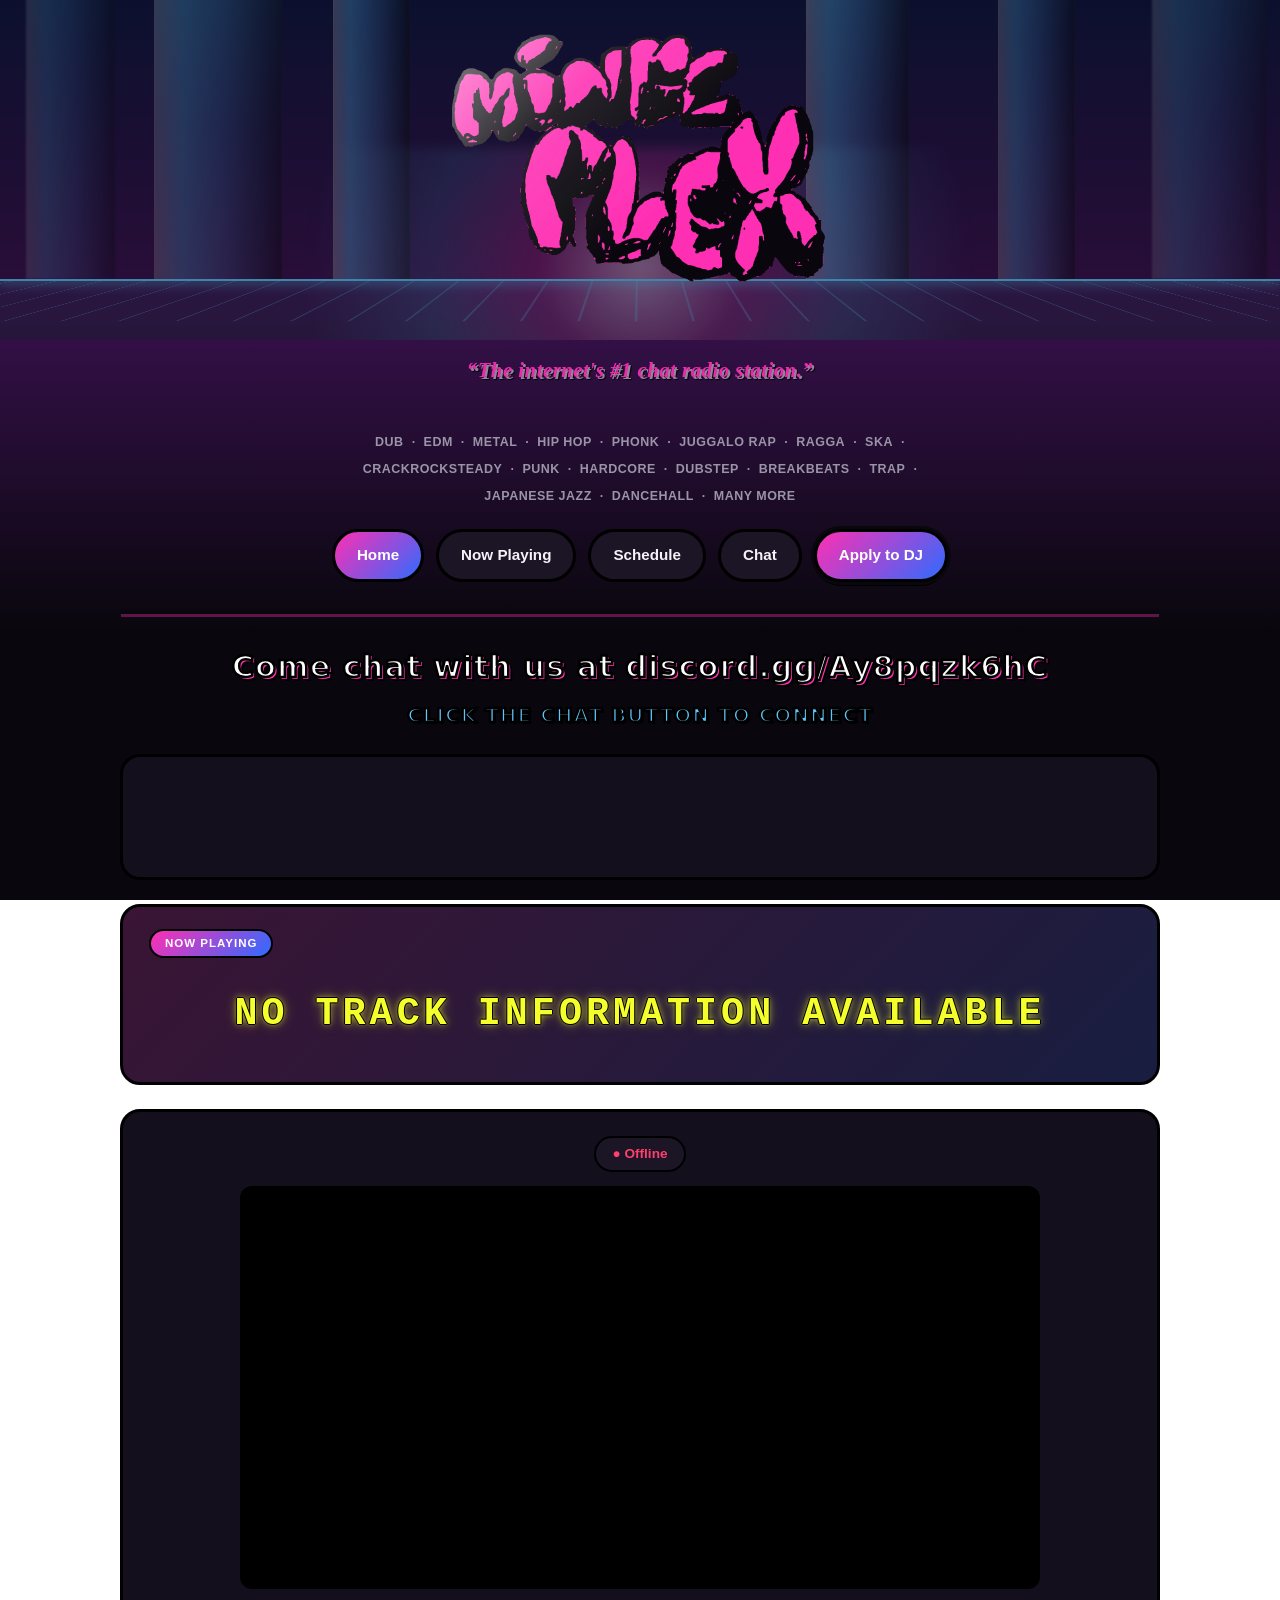
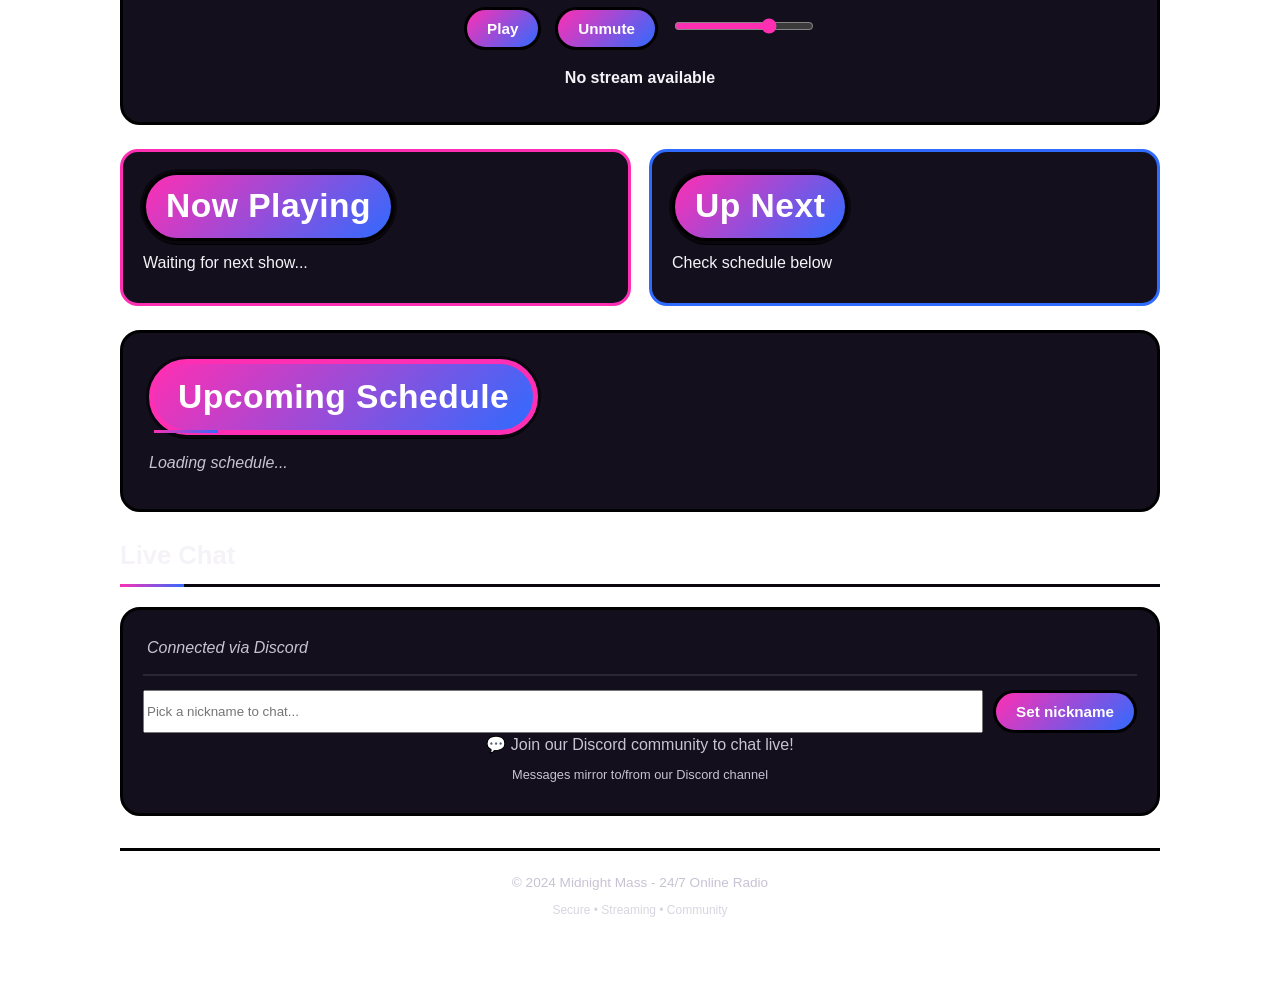
<file: index.html>
<!DOCTYPE html>
<html lang="en">
<head>
    <meta charset="UTF-8">
    <meta name="viewport" content="width=device-width, initial-scale=1.0">
    <title>Midnight Mass Live - 24/7 Online Radio</title>
    <link rel="stylesheet" href="static/css/style.css">
    <script src="https://cdn.dashjs.org/latest/dash.all.min.js"></script>
</head>
<body>
        <div class="vw-scene" aria-hidden="true">
            <div class="vw-sky">
                <span class="vw-prism"></span>
                <span class="vw-prism"></span>
                <span class="vw-prism"></span>
                <span class="vw-prism"></span>
                <span class="vw-prism"></span>
                <span class="vw-prism"></span>
            </div>
            <div class="vw-fog"></div>
            <div class="vw-grid"></div>
        </div>
        <div class="vw-scrim" aria-hidden="true"></div>

        <div class="container">
        <!-- Header -->
        <header class="header">
            <div class="header-content">
                <h1 class="logo"><img src="static/img/mingeplex-logo-final.png" alt="Mingeplex Live" class="logo-img"></h1>
                <p class="tagline">The internet's #1 chat radio station.</p>
                <div class="genre-strip">
                    <span class="genre-chip">Dub</span>
                    <span class="genre-chip">EDM</span>
                    <span class="genre-chip">Metal</span>
                    <span class="genre-chip">Hip Hop</span>
                    <span class="genre-chip">Phonk</span>
                    <span class="genre-chip">Juggalo Rap</span>
                    <span class="genre-chip">Ragga</span>
                    <span class="genre-chip">Ska</span>
                    <span class="genre-chip">Crackrocksteady</span>
                    <span class="genre-chip">Punk</span>
                    <span class="genre-chip">Hardcore</span>
                    <span class="genre-chip">Dubstep</span>
                    <span class="genre-chip">Breakbeats</span>
                    <span class="genre-chip">Trap</span>
                    <span class="genre-chip">Japanese Jazz</span>
                    <span class="genre-chip">Dancehall</span>
                    <span class="genre-chip">Many more</span>
                </div>
            </div>
            <nav class="nav">
                <a href="/" class="nav-link active">Home</a>
                <a href="#player" class="nav-link">Now Playing</a>
                <a href="#schedule" class="nav-link">Schedule</a>
                <a href="#chat" class="nav-link">Chat</a>
                <a href="dj-login.html" class="nav-link nav-cta">Apply to DJ</a>
            </nav>
        </header>

        <div class="graffiti-callout">
            Come chat with us at discord.gg/Ay8pqzk6hC
            <br>
            <span class="graffiti-callout-cta">CLICK THE CHAT BUTTON TO CONNECT</span>
        </div>
        <div id="discord-chat-embed" class="discord-embed-slot"></div>

        <!-- Now Playing Ticker -->
        <section class="nowplaying-ticker" aria-live="polite">
            <div class="np-label">Now Playing</div>

            <div id="np-idle" class="np-idle">
                No track information available
            </div>

            <div id="np-content" class="np-content" style="display: none;">
                <img id="np-art" class="np-art" alt="" style="display: none;">
                <div class="np-text">
                    <div id="np-track" class="np-track"></div>
                    <div id="np-artist" class="np-artist"></div>
                    <div class="np-dj-line">DJ: <span id="np-dj" class="np-dj"></span></div>
                </div>
            </div>
        </section>

        <!-- Live Player Section -->
        <section class="player-section" id="player">
            <div class="player-container">
                <div class="player-status">
                    <span id="stream-status" class="status-indicator offline">● Offline</span>
                </div>
                <video id="video-player" style="width: 100%; max-width: 800px;"></video>
                <div class="player-controls">
                    <button id="play-btn" class="control-btn">Play</button>
                    <button id="mute-btn" class="control-btn">Unmute</button>
                    <div class="volume-control">
                        <input type="range" id="volume" min="0" max="100" value="70" class="volume-slider">
                    </div>
                </div>
                <div class="player-info">
                    <p id="now-playing">No stream available</p>
                    <p id="stream-details"></p>
                </div>
            </div>
        </section>

        <!-- Current Show & Next Show -->
        <section class="current-next">
            <div class="show-card current-show">
                <h3>Now Playing</h3>
                <p id="current-show-name">Waiting for next show...</p>
                <p id="current-show-time" class="show-time"></p>
                <p id="current-show-desc" class="show-desc"></p>
            </div>
            <div class="show-card next-show">
                <h3>Up Next</h3>
                <p id="next-show-name">Check schedule below</p>
                <p id="next-show-time" class="show-time"></p>
            </div>
        </section>

        <!-- Schedule Section -->
        <section id="schedule" class="schedule-section">
            <h2>Upcoming Schedule</h2>
            <div id="schedule-list" class="schedule-grid">
                <p class="loading">Loading schedule...</p>
            </div>
        </section>

        <!-- Request a Track -->
        <section class="schedule-section" id="request-section" style="display: none;">
            <h2>Request a Track</h2>
            <p style="color: var(--text-secondary); margin-bottom: 20px;">
                Nobody's on the decks right now — pick something and it goes in the queue.
            </p>

            <div id="request-msg" class="success-message"></div>
            <div id="request-err" class="error-message"></div>

            <div style="display: grid; grid-template-columns: 2fr 1fr; gap: 16px; margin-bottom: 20px;">
                <div class="form-group" style="margin-bottom: 0;">
                    <label for="req-search">Search</label>
                    <input type="text" id="req-search" placeholder="Title or artist..." autocomplete="off">
                </div>
                <div class="form-group" style="margin-bottom: 0;">
                    <label for="req-name">Your name (optional)</label>
                    <input type="text" id="req-name" maxlength="32" placeholder="Anonymous" autocomplete="off">
                </div>
            </div>

            <div id="search-results" class="schedule-grid"></div>

            <h3 style="margin-top: 32px; margin-bottom: 16px; font-size: 1.1rem; color: var(--primary-color);">
                Up Next
            </h3>
            <div id="public-queue"><p class="loading">Loading queue...</p></div>
        </section>

        <!-- Discord Chat Widget -->
        <section class="chat-section" id="chat">
            <h2>Live Chat</h2>
            <div class="chat-container">
                <div id="chat-messages" class="chat-messages">
                    <p class="chat-placeholder">Connected via Discord</p>
                </div>

                <div id="chat-nickname-row" style="display:flex; gap:10px; margin-top:12px;">
                    <input type="text" id="chat-nickname-input" placeholder="Pick a nickname to chat..."
                           maxlength="32" autocomplete="off" style="flex:1;">
                    <button id="chat-nickname-save" class="control-btn">Set nickname</button>
                </div>

                <form id="chat-send-form" style="display:none; gap:10px; margin-top:12px;">
                    <div style="display:flex; gap:10px; align-items:center; flex-wrap:wrap; margin-bottom:8px;">
                        <span class="small" style="color: var(--text-secondary);">
                            Chatting as <strong id="chat-current-nickname"></strong>
                        </span>
                        <button type="button" id="chat-nickname-change" class="control-btn"
                                style="background:transparent; border:1px solid var(--border-color); font-size:0.8rem; padding:4px 10px;">
                            change
                        </button>
                    </div>
                    <div style="display:flex; gap:10px;">
                        <input type="text" id="chat-message-input" placeholder="Say something..."
                               maxlength="2000" autocomplete="off" style="flex:1;">
                        <button type="submit" class="control-btn">Send</button>
                    </div>
                    <div id="chat-send-error" class="error-message"></div>
                </form>

                <div class="discord-info">
                    <p>💬 Join our Discord community to chat live!</p>
                    <p class="small">Messages mirror to/from our Discord channel</p>
                </div>
            </div>
        </section>

        <!-- Footer -->
        <footer class="footer">
            <p>&copy; 2024 Midnight Mass - 24/7 Online Radio</p>
            <p class="small">Secure • Streaming • Community</p>
        </footer>
    </div>

    <!-- Scripts -->
    <script src="static/js/player.js"></script>
    <script src="static/js/chat.js"></script>
    <script src="static/js/nowplaying.js"></script>
    <script src="static/js/requests.js"></script>
    <script>
        // Initialize on page load
        document.addEventListener('DOMContentLoaded', function() {
            initializePlayer();
            initNowPlaying();
            initRequests();
            loadSchedule();
            loadChatMessages();
            // Refresh chat every 5 seconds
            setInterval(loadChatMessages, 5000);
        });
    </script>
</body>
</html>
</file>
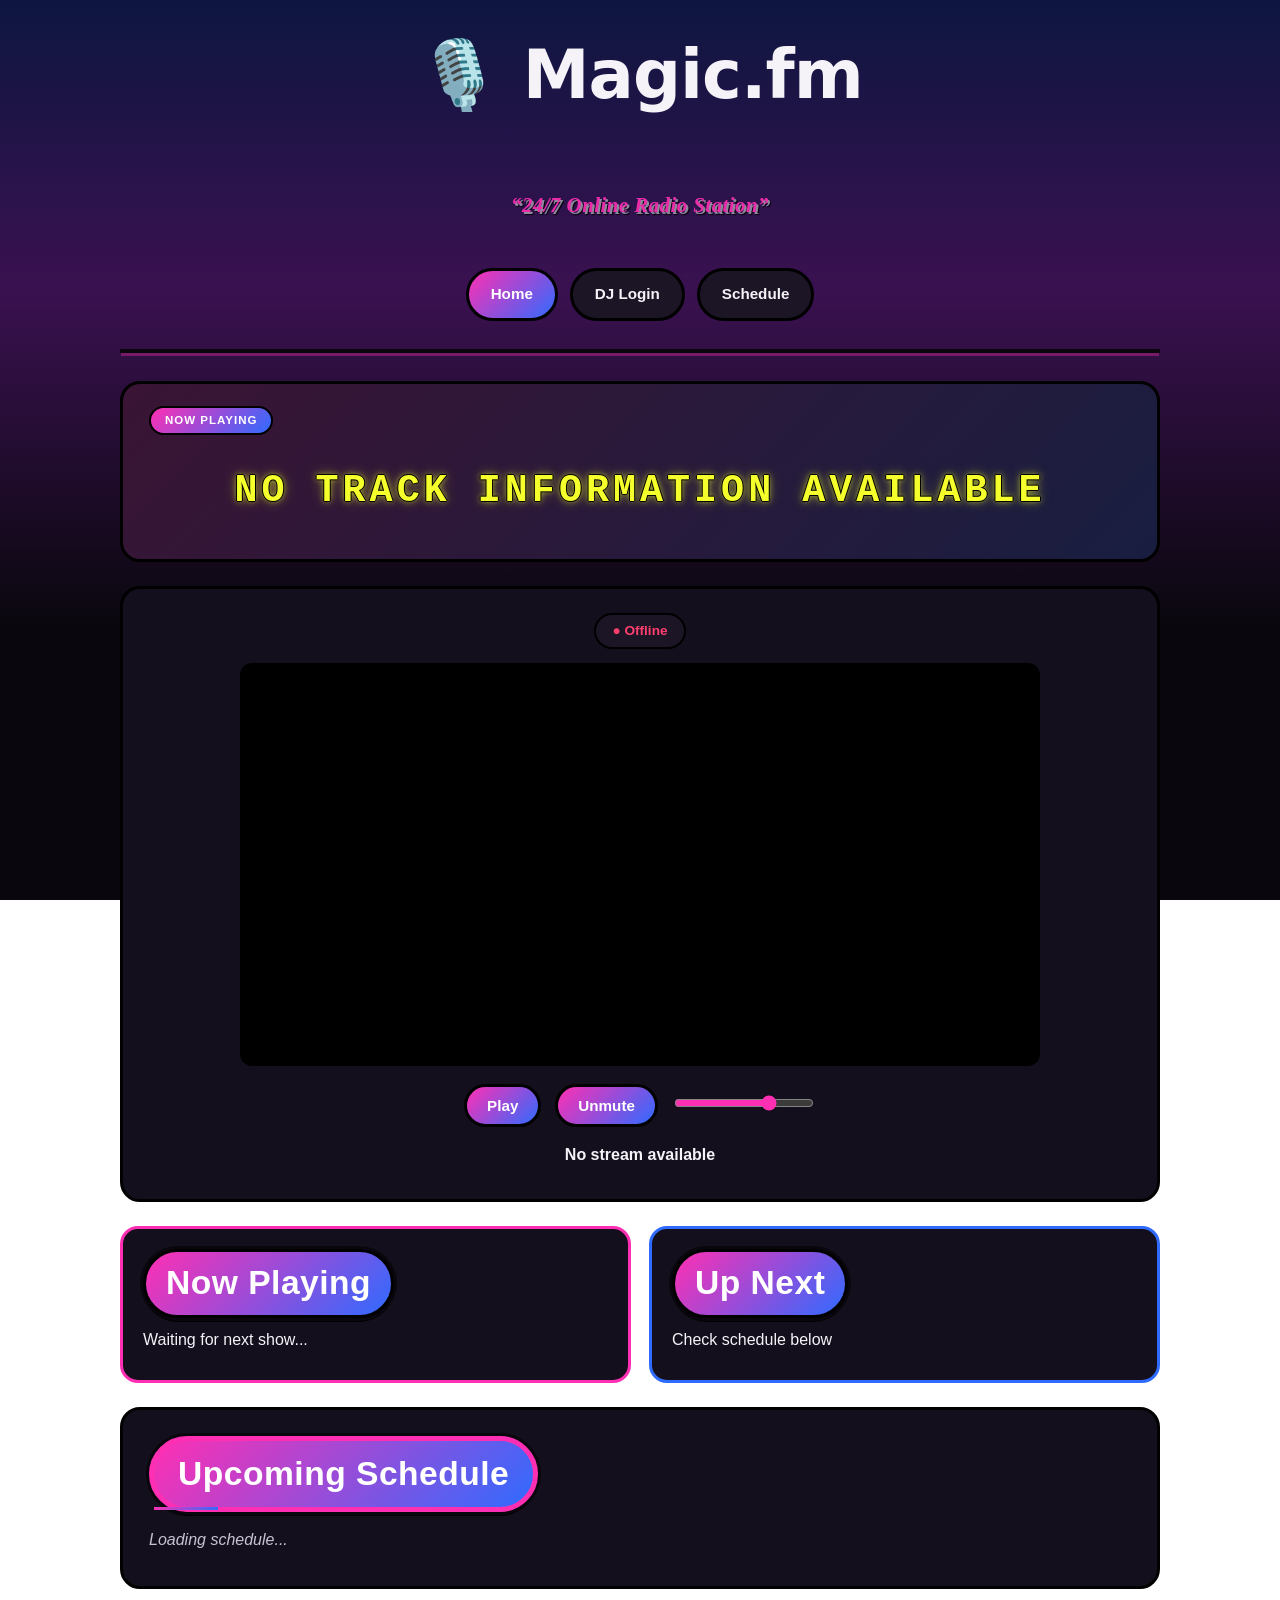
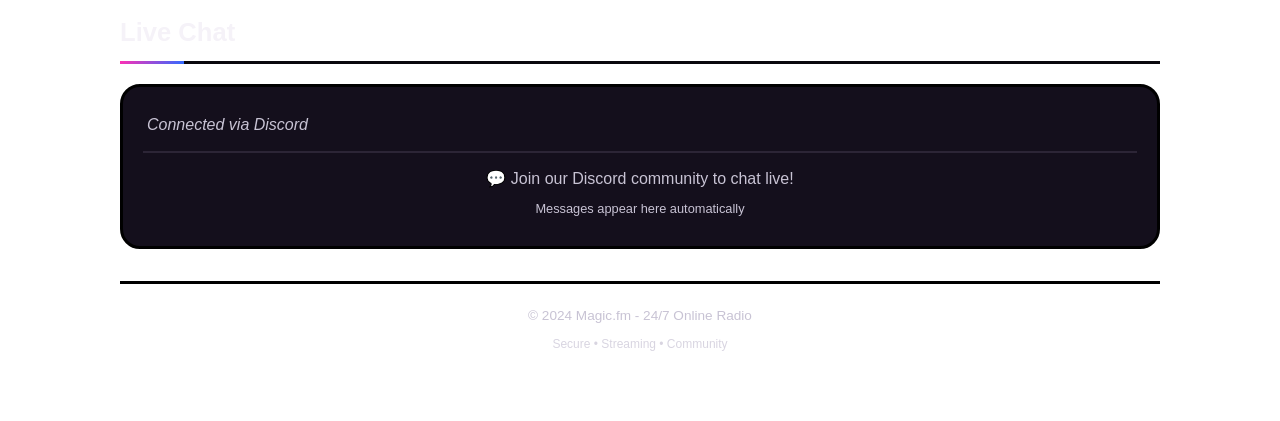
<file: uploads/index.html>
<!DOCTYPE html>
<html lang="en">
<head>
    <meta charset="UTF-8">
    <meta name="viewport" content="width=device-width, initial-scale=1.0">
    <title>Magic.fm - 24/7 Online Radio</title>
    <link rel="stylesheet" href="/static/css/style.css">
    <script src="https://cdn.dashjs.org/latest/dash.all.min.js"></script>
</head>
<body>
    <div class="container">
        <!-- Header -->
        <header class="header">
            <div class="header-content">
                <h1 class="logo">🎙️ Magic.fm</h1>
                <p class="tagline">24/7 Online Radio Station</p>
            </div>
            <nav class="nav">
                <a href="/" class="nav-link active">Home</a>
                <a href="/dj-login.html" class="nav-link">DJ Login</a>
                <a href="#schedule" class="nav-link">Schedule</a>
            </nav>
        </header>

        <!-- Now Playing Ticker -->
        <section class="nowplaying-ticker" aria-live="polite">
            <div class="np-label">Now Playing</div>

            <div id="np-idle" class="np-idle">
                No track information available
            </div>

            <div id="np-content" class="np-content" style="display: none;">
                <img id="np-art" class="np-art" alt="" style="display: none;">
                <div class="np-text">
                    <div id="np-track" class="np-track"></div>
                    <div id="np-artist" class="np-artist"></div>
                    <div class="np-dj-line">DJ: <span id="np-dj" class="np-dj"></span></div>
                </div>
            </div>
        </section>

        <!-- Live Player Section -->
        <section class="player-section">
            <div class="player-container">
                <div class="player-status">
                    <span id="stream-status" class="status-indicator offline">● Offline</span>
                </div>
                <video id="video-player" style="width: 100%; max-width: 800px;"></video>
                <div class="player-controls">
                    <button id="play-btn" class="control-btn">Play</button>
                    <button id="mute-btn" class="control-btn">Unmute</button>
                    <div class="volume-control">
                        <input type="range" id="volume" min="0" max="100" value="70" class="volume-slider">
                    </div>
                </div>
                <div class="player-info">
                    <p id="now-playing">No stream available</p>
                    <p id="stream-details"></p>
                </div>
            </div>
        </section>

        <!-- Current Show & Next Show -->
        <section class="current-next">
            <div class="show-card current-show">
                <h3>Now Playing</h3>
                <p id="current-show-name">Waiting for next show...</p>
                <p id="current-show-time" class="show-time"></p>
                <p id="current-show-desc" class="show-desc"></p>
            </div>
            <div class="show-card next-show">
                <h3>Up Next</h3>
                <p id="next-show-name">Check schedule below</p>
                <p id="next-show-time" class="show-time"></p>
            </div>
        </section>

        <!-- Schedule Section -->
        <section id="schedule" class="schedule-section">
            <h2>Upcoming Schedule</h2>
            <div id="schedule-list" class="schedule-grid">
                <p class="loading">Loading schedule...</p>
            </div>
        </section>

        <!-- Request a Track -->
        <section class="schedule-section" id="request-section" style="display: none;">
            <h2>Request a Track</h2>
            <p style="color: var(--text-secondary); margin-bottom: 20px;">
                Nobody's on the decks right now — pick something and it goes in the queue.
            </p>

            <div id="request-msg" class="success-message"></div>
            <div id="request-err" class="error-message"></div>

            <div style="display: grid; grid-template-columns: 2fr 1fr; gap: 16px; margin-bottom: 20px;">
                <div class="form-group" style="margin-bottom: 0;">
                    <label for="req-search">Search</label>
                    <input type="text" id="req-search" placeholder="Title or artist..." autocomplete="off">
                </div>
                <div class="form-group" style="margin-bottom: 0;">
                    <label for="req-name">Your name (optional)</label>
                    <input type="text" id="req-name" maxlength="32" placeholder="Anonymous" autocomplete="off">
                </div>
            </div>

            <div id="search-results" class="schedule-grid"></div>

            <h3 style="margin-top: 32px; margin-bottom: 16px; font-size: 1.1rem; color: var(--primary-color);">
                Up Next
            </h3>
            <div id="public-queue"><p class="loading">Loading queue...</p></div>
        </section>

        <!-- Discord Chat Widget -->
        <section class="chat-section">
            <h2>Live Chat</h2>
            <div class="chat-container">
                <div id="chat-messages" class="chat-messages">
                    <p class="chat-placeholder">Connected via Discord</p>
                </div>
                <div class="discord-info">
                    <p>💬 Join our Discord community to chat live!</p>
                    <p class="small">Messages appear here automatically</p>
                </div>
            </div>
        </section>

        <!-- Footer -->
        <footer class="footer">
            <p>&copy; 2024 Magic.fm - 24/7 Online Radio</p>
            <p class="small">Secure • Streaming • Community</p>
        </footer>
    </div>

    <!-- Scripts -->
    <script src="/static/js/player.js"></script>
    <script src="/static/js/chat.js"></script>
    <script src="/static/js/nowplaying.js"></script>
    <script src="/static/js/requests.js"></script>
    <script>
        // Initialize on page load
        document.addEventListener('DOMContentLoaded', function() {
            initializePlayer();
            initNowPlaying();
            initRequests();
            loadSchedule();
            loadChatMessages();
            // Refresh chat every 5 seconds
            setInterval(loadChatMessages, 5000);
        });
    </script>
</body>
</html>
</file>
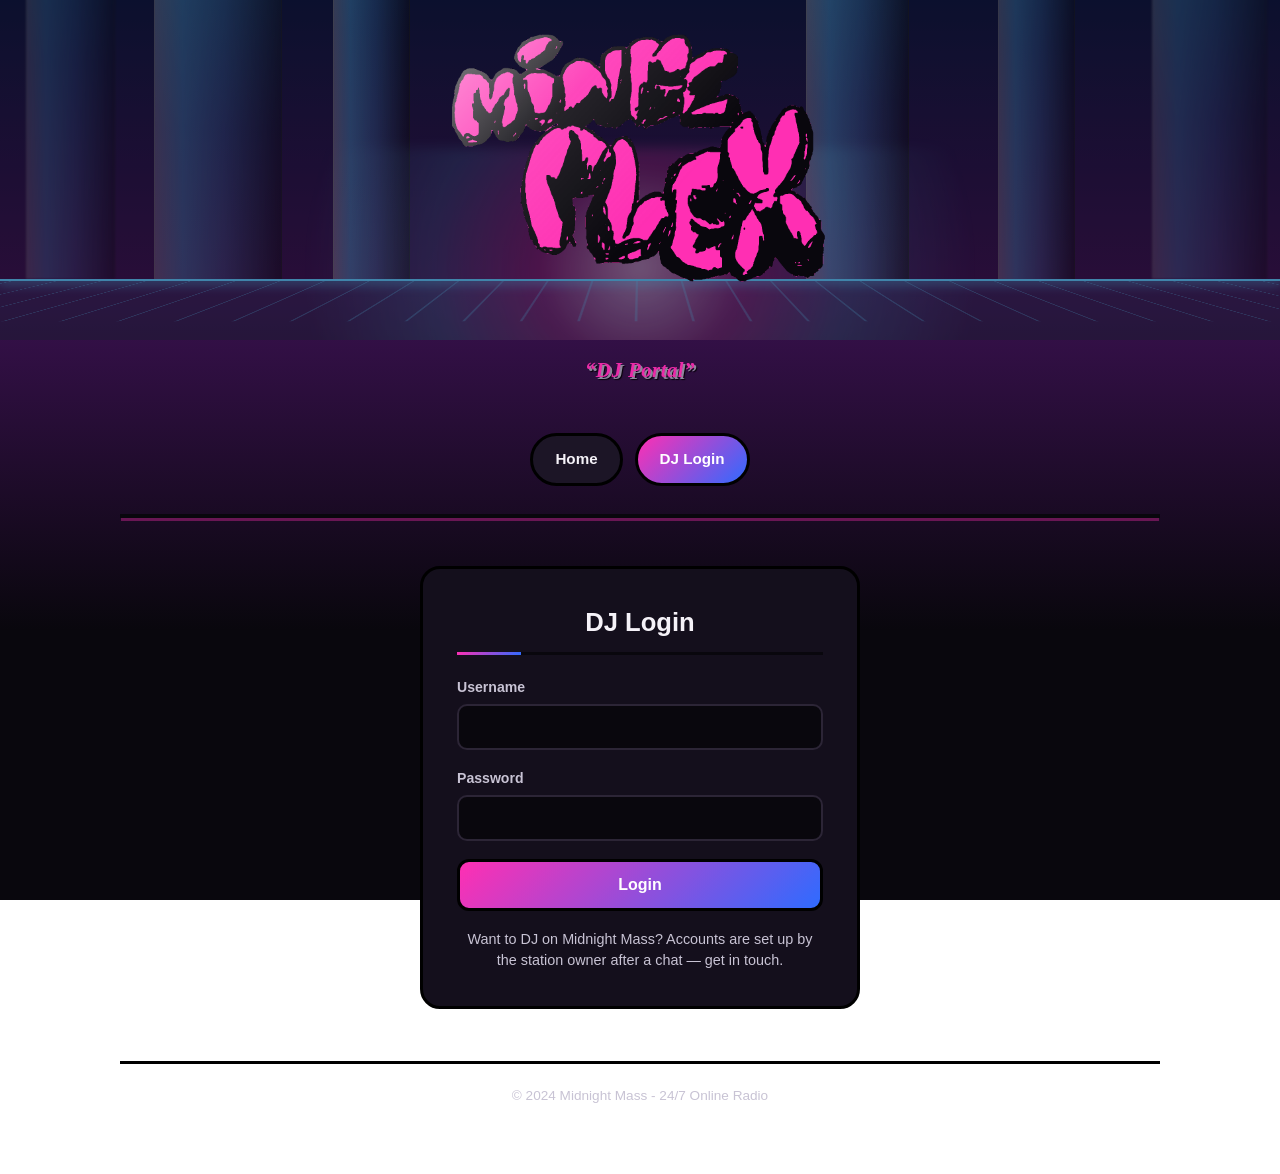
<file: admin.html>
<!DOCTYPE html>
<html lang="en">
<head>
    <meta charset="UTF-8">
    <meta name="viewport" content="width=device-width, initial-scale=1.0">
    <meta name="robots" content="noindex, nofollow">
    <title>Admin - Midnight Mass</title>
    <link rel="stylesheet" href="static/css/style.css">
</head>
<body>
    <div class="vw-scene" aria-hidden="true">
        <div class="vw-sky">
            <span class="vw-prism"></span>
            <span class="vw-prism"></span>
            <span class="vw-prism"></span>
            <span class="vw-prism"></span>
            <span class="vw-prism"></span>
            <span class="vw-prism"></span>
        </div>
        <div class="vw-fog"></div>
            <div class="vw-grid"></div>
    </div>
    <div class="vw-scrim" aria-hidden="true"></div>

    <!--
        ADMIN PANEL

        Every action here calls an endpoint protected by require_admin, which reads
        is_admin live from the database on each request. Hiding this page from a
        non-admin is cosmetic; the server is what actually enforces the boundary.
    -->
    <div class="container">
        <header class="header">
            <div class="header-content">
                <h1 class="logo"><img src="static/img/mingeplex-logo-final.png" alt="Mingeplex Live" class="logo-img"></h1>
                <p class="tagline">Station Admin</p>
            </div>
            <nav class="nav">
                <a href="index.html" class="nav-link">Home</a>
                <a href="dj-dashboard.html" class="nav-link">My Dashboard</a>
                <button id="logout-btn" class="nav-link"
                        style="background: transparent; border: none; cursor: pointer;">Logout</button>
            </nav>
        </header>

        <div id="access-denied" style="display: none;">
            <div class="auth-container">
                <div class="auth-card">
                    <h2>Admin Access Required</h2>
                    <p style="color: var(--text-secondary);">
                        This account does not have admin rights.
                    </p>
                    <a href="dj-dashboard.html" class="form-btn"
                       style="display: block; text-align: center; text-decoration: none; margin-top: 20px;">
                        Back to Dashboard
                    </a>
                </div>
            </div>
        </div>

        <div id="admin-content" style="display: none;">

            <!-- Create DJ -->
            <section class="schedule-section">
                <h2>Add a DJ</h2>
                <p style="color: var(--text-secondary); margin-bottom: 20px;">
                    You set their username and password, then hand the credentials over
                    directly. They will be asked to choose their own password on first login.
                </p>

                <div id="create-error" class="error-message"></div>
                <div id="create-success" class="success-message"></div>

                <form id="create-dj-form">
                    <div style="display: grid; grid-template-columns: 1fr 1fr; gap: 16px;">
                        <div class="form-group">
                            <label for="new-username">Username</label>
                            <input type="text" id="new-username" required minlength="3" maxlength="32"
                                   pattern="[a-zA-Z0-9_]+" autocomplete="off">
                        </div>
                        <div class="form-group">
                            <label for="new-email">Email</label>
                            <input type="email" id="new-email" required autocomplete="off">
                        </div>
                    </div>

                    <div style="display: grid; grid-template-columns: 1fr 1fr; gap: 16px;">
                        <div class="form-group">
                            <label for="new-password">Initial Password</label>
                            <input type="text" id="new-password" required minlength="8" autocomplete="off">
                            <small style="color: var(--text-secondary);">8+ chars, 1 uppercase, 1 digit</small>
                        </div>
                        <div class="form-group">
                            <label for="new-display">Display Name</label>
                            <input type="text" id="new-display" maxlength="100" autocomplete="off">
                        </div>
                    </div>

                    <div class="form-group">
                        <label for="new-notes">Private Notes (vetting, style, contact)</label>
                        <textarea id="new-notes" maxlength="2000"
                                  placeholder="Interview notes, musical style, how you know them..."></textarea>
                        <small style="color: var(--text-secondary);">Only visible to admins. The DJ cannot read this.</small>
                    </div>

                    <button type="submit" class="form-btn">Create Account</button>
                </form>

                <div id="new-credentials" style="display: none; margin-top: 24px; padding: 20px;
                     background-color: rgba(16, 185, 129, 0.1); border-left: 4px solid var(--success-color); border-radius: 8px;">
                    <p style="font-weight: 700; margin-bottom: 12px;">Account created — copy these now</p>
                    <div id="cred-details" style="font-family: monospace; font-size: 0.9rem; line-height: 1.8;"></div>
                    <p style="color: var(--text-secondary); font-size: 0.85rem; margin-top: 12px;">
                        The stream key is shown here once. It is retrievable later from their
                        dashboard, but not from this screen.
                    </p>
                </div>
            </section>

            <!-- DJ Roster -->
            <section class="schedule-section">
                <h2>DJ Roster</h2>
                <div id="dj-list">
                    <p class="loading">Loading...</p>
                </div>
            </section>

            <!-- Autoplay -->
            <section class="schedule-section">
                <h2>Autoplay Library</h2>

                <div id="autoplay-stats" style="display: grid; grid-template-columns: repeat(auto-fit, minmax(160px, 1fr)); gap: 16px; margin-bottom: 24px;">
                    <div style="background-color: rgba(124, 58, 237, 0.1); padding: 16px; border-radius: 8px;">
                        <div style="font-size: 1.8rem; font-weight: 700;" id="stat-total">-</div>
                        <div style="color: var(--text-secondary); font-size: 0.85rem;">Total tracks</div>
                    </div>
                    <div style="background-color: rgba(16, 185, 129, 0.1); padding: 16px; border-radius: 8px;">
                        <div style="font-size: 1.8rem; font-weight: 700;" id="stat-licensed">-</div>
                        <div style="color: var(--text-secondary); font-size: 0.85rem;">Licensed</div>
                    </div>
                    <div style="background-color: rgba(239, 68, 68, 0.1); padding: 16px; border-radius: 8px;">
                        <div style="font-size: 1.8rem; font-weight: 700;" id="stat-unlicensed">-</div>
                        <div style="color: var(--text-secondary); font-size: 0.85rem;">Unlicensed</div>
                    </div>
                    <div style="background-color: rgba(236, 72, 153, 0.1); padding: 16px; border-radius: 8px;">
                        <div style="font-size: 1.8rem; font-weight: 700;" id="stat-queue">-</div>
                        <div style="color: var(--text-secondary); font-size: 0.85rem;">In queue</div>
                    </div>
                </div>

                <div id="track-error" class="error-message"></div>

                <form id="add-track-form">
                    <div style="display: grid; grid-template-columns: 1fr 1fr; gap: 16px;">
                        <div class="form-group">
                            <label for="track-title">Title</label>
                            <input type="text" id="track-title" required maxlength="200" autocomplete="off">
                        </div>
                        <div class="form-group">
                            <label for="track-artist">Artist</label>
                            <input type="text" id="track-artist" maxlength="200" autocomplete="off">
                        </div>
                    </div>

                    <div style="display: grid; grid-template-columns: 1fr 2fr; gap: 16px;">
                        <div class="form-group">
                            <label for="track-source">Source</label>
                            <select id="track-source" required
                                    style="width: 100%; padding: 12px; border: 1px solid var(--border-color);
                                           border-radius: 8px; background-color: rgba(0,0,0,0.2);
                                           color: var(--text-primary); font-size: 1rem;">
                                <optgroup label="Licensed — safe">
                                    <option value="jamendo">Jamendo (CC)</option>
                                    <option value="fma">Free Music Archive</option>
                                    <option value="ccmixter">ccMixter</option>
                                    <option value="local">Local file (you own it)</option>
                                    <option value="direct">Artist gave permission</option>
                                </optgroup>
                                <optgroup label="Unlicensed — fallback only">
                                    <option value="youtube">YouTube</option>
                                </optgroup>
                            </select>
                        </div>
                        <div class="form-group">
                            <label for="track-url">Source URL (https)</label>
                            <input type="url" id="track-url" maxlength="500" placeholder="https://..." autocomplete="off">
                        </div>
                    </div>

                    <div class="form-group">
                        <label for="track-license">License Note</label>
                        <input type="text" id="track-license" maxlength="500"
                               placeholder="e.g. CC BY-SA 4.0, or: artist emailed permission 2026-07-12" autocomplete="off">
                        <small style="color: var(--text-secondary);">
                            Why this is safe to broadcast. Worth filling in — this is your record if anyone asks.
                        </small>
                    </div>

                    <button type="submit" class="form-btn">Add Track</button>
                </form>

                <div style="display: flex; gap: 12px; margin-top: 20px; flex-wrap: wrap;">
                    <button id="advance-btn" class="control-btn">Play Next Track</button>
                    <button id="refresh-library-btn" class="control-btn"
                            style="background: transparent; border: 1px solid var(--border-color);">
                        Refresh
                    </button>
                </div>

                <div id="library-list" style="margin-top: 24px;">
                    <p class="loading">Loading library...</p>
                </div>
            </section>

            <!-- Queue -->
            <section class="schedule-section">
                <h2>Request Queue</h2>
                <div id="queue-list"><p class="loading">Loading...</p></div>
            </section>

            <!-- Audit Log -->
            <section class="schedule-section">
                <h2>Recent Activity</h2>
                <div id="audit-list"><p class="loading">Loading...</p></div>
            </section>
        </div>

        <footer class="footer"><p>&copy; 2026 Midnight Mass</p></footer>
    </div>

    <script>
        const authToken = localStorage.getItem('auth_token');
        if (!authToken) window.location.href = 'dj-login.html';

        const H = { 'Authorization': `Bearer ${authToken}`, 'Content-Type': 'application/json' };

        /** Escape via textContent - all values below are untrusted. */
        function esc(text) {
            const d = document.createElement('div');
            d.textContent = text == null ? '' : text;
            return d.innerHTML;
        }

        function fmtDate(s) {
            if (!s) return '-';
            try {
                return new Date(s + (s.endsWith('Z') ? '' : 'Z'))
                    .toLocaleString('en-US', { month:'short', day:'numeric', hour:'2-digit', minute:'2-digit' });
            } catch { return s; }
        }

        function showMsg(id, msg, isError) {
            const el = document.getElementById(id);
            el.textContent = msg;
            el.classList.add('show');
            if (!isError) setTimeout(() => el.classList.remove('show'), 4000);
        }

        /** Confirm admin rights before showing anything. */
        async function checkAdmin() {
            try {
                const res = await fetch('/api/dj/me', { headers: H });
                if (res.status === 401) { window.location.href = 'dj-login.html'; return; }
                const me = await res.json();
                if (!me.is_admin) {
                    document.getElementById('access-denied').style.display = 'block';
                    return;
                }
                document.getElementById('admin-content').style.display = 'block';
                loadDJs(); loadAutoplayStatus(); loadLibrary(); loadQueue(); loadAudit();
            } catch {
                document.getElementById('access-denied').style.display = 'block';
            }
        }

        // ---------- DJ roster ----------
        async function loadDJs() {
            try {
                const res = await fetch('/api/admin/djs', { headers: H });
                if (!res.ok) throw new Error();
                const djs = await res.json();

                document.getElementById('dj-list').innerHTML = djs.map(d => `
                    <div class="schedule-item" style="border-left-color: ${d.is_active ? 'var(--success-color)' : 'var(--danger-color)'};">
                        <div style="display:flex; justify-content:space-between; align-items:flex-start; gap:12px; flex-wrap:wrap;">
                            <div style="min-width:200px;">
                                <h4>${esc(d.display_name || d.username)}
                                    ${d.is_admin ? '<span style="font-size:0.7rem; background:var(--primary-color); padding:2px 8px; border-radius:10px; margin-left:8px;">ADMIN</span>' : ''}
                                    ${!d.is_active ? '<span style="font-size:0.7rem; background:var(--danger-color); padding:2px 8px; border-radius:10px; margin-left:8px;">SUSPENDED</span>' : ''}
                                </h4>
                                <div class="time">@${esc(d.username)} · ${esc(d.email)}</div>
                                <div class="time">Last login: ${fmtDate(d.last_login)} · Keys: ${d.stream_key_count}</div>
                                ${d.must_change_password ? '<div class="time" style="color:var(--secondary-color);">Password change pending</div>' : ''}
                                ${d.notes ? `<div style="margin-top:8px; padding:8px; background:rgba(0,0,0,0.2); border-radius:4px; font-size:0.85rem;">${esc(d.notes)}</div>` : ''}
                            </div>
                            <div style="display:flex; gap:8px; flex-wrap:wrap;">
                                ${d.is_active
                                    ? `<button onclick="suspendDJ(${d.dj_id}, '${esc(d.username)}')" class="control-btn" style="background:var(--danger-color); font-size:0.85rem; padding:8px 14px;">Suspend</button>`
                                    : `<button onclick="reactivateDJ(${d.dj_id})" class="control-btn" style="background:var(--success-color); font-size:0.85rem; padding:8px 14px;">Reactivate</button>`}
                                <button onclick="resetPw(${d.dj_id}, '${esc(d.username)}')" class="control-btn" style="background:transparent; border:1px solid var(--border-color); font-size:0.85rem; padding:8px 14px;">Reset Password</button>
                                <button onclick="revokeKeys(${d.dj_id}, '${esc(d.username)}')" class="control-btn" style="background:transparent; border:1px solid var(--danger-color); font-size:0.85rem; padding:8px 14px;">Revoke Keys</button>
                            </div>
                        </div>
                    </div>
                `).join('') || '<p class="loading">No accounts yet.</p>';
            } catch {
                document.getElementById('dj-list').innerHTML = '<p class="loading">Failed to load.</p>';
            }
        }

        document.getElementById('create-dj-form').addEventListener('submit', async (e) => {
            e.preventDefault();
            const payload = {
                username: document.getElementById('new-username').value.trim(),
                email: document.getElementById('new-email').value.trim(),
                password: document.getElementById('new-password').value,
                display_name: document.getElementById('new-display').value.trim() || null,
                notes: document.getElementById('new-notes').value.trim() || null,
                must_change_password: true
            };
            try {
                const res = await fetch('/api/admin/djs', {
                    method: 'POST', headers: H, body: JSON.stringify(payload)
                });
                const data = await res.json();
                if (!res.ok) {
                    showMsg('create-error', data.detail || 'Could not create account', true);
                    return;
                }
                document.getElementById('cred-details').innerHTML =
                    `Username: ${esc(data.username)}<br>` +
                    `Password: ${esc(payload.password)}<br>` +
                    `Stream key: ${esc(data.stream_key)}`;
                document.getElementById('new-credentials').style.display = 'block';
                document.getElementById('create-dj-form').reset();
                document.getElementById('create-error').classList.remove('show');
                loadDJs();
            } catch {
                showMsg('create-error', 'Could not create account', true);
            }
        });

        async function suspendDJ(id, name) {
            if (!confirm(`Suspend ${name}?\n\nThey will be logged out, their stream keys revoked, and any live broadcast cut at the next publish.`)) return;
            const res = await fetch(`/api/admin/djs/${id}/suspend`, { method:'POST', headers:H });
            if (!res.ok) { const d = await res.json().catch(()=>({})); alert(d.detail || 'Failed'); return; }
            loadDJs();
        }

        async function reactivateDJ(id) {
            const res = await fetch(`/api/admin/djs/${id}/reactivate`, { method:'POST', headers:H });
            if (!res.ok) { alert('Failed'); return; }
            const d = await res.json();
            alert(`Reactivated.\n\nNew stream key:\n${d.new_stream_key}\n\nOld keys stay revoked.`);
            loadDJs();
        }

        async function resetPw(id, name) {
            const pw = prompt(`New password for ${name}\n\n8+ characters, 1 uppercase, 1 digit:`);
            if (!pw) return;
            const res = await fetch(`/api/admin/djs/${id}/reset-password`, {
                method:'POST', headers:H,
                body: JSON.stringify({ new_password: pw, must_change_password: true })
            });
            if (!res.ok) { const d = await res.json().catch(()=>({})); alert(d.detail || 'Failed'); return; }
            alert(`Password reset. Give them:\n${pw}\n\nThey will be asked to change it on login.`);
            loadDJs();
        }

        async function revokeKeys(id, name) {
            if (!confirm(`Revoke all stream keys for ${name}?\n\nUse this if a key leaked. A new one is issued.`)) return;
            const res = await fetch(`/api/admin/djs/${id}/revoke-keys`, { method:'POST', headers:H });
            if (!res.ok) { alert('Failed'); return; }
            const d = await res.json();
            alert(`Keys revoked.\n\nNew stream key:\n${d.new_stream_key}`);
            loadDJs();
        }

        // ---------- Autoplay ----------
        async function loadAutoplayStatus() {
            try {
                const s = await (await fetch('/api/autoplay/status')).json();
                document.getElementById('stat-total').textContent = s.library_total;
                document.getElementById('stat-licensed').textContent = s.library_licensed;
                document.getElementById('stat-unlicensed').textContent = s.library_unlicensed;
                document.getElementById('stat-queue').textContent = s.queue_length;
            } catch {}
        }

        document.getElementById('add-track-form').addEventListener('submit', async (e) => {
            e.preventDefault();
            const payload = {
                title: document.getElementById('track-title').value.trim(),
                artist: document.getElementById('track-artist').value.trim(),
                source: document.getElementById('track-source').value,
                source_url: document.getElementById('track-url').value.trim() || null,
                license_note: document.getElementById('track-license').value.trim() || null
            };
            try {
                const res = await fetch('/api/admin/autoplay/library', {
                    method:'POST', headers:H, body: JSON.stringify(payload)
                });
                const data = await res.json();
                if (!res.ok) {
                    const msg = Array.isArray(data.detail)
                        ? data.detail.map(x => x.msg).join('; ')
                        : (data.detail || 'Could not add track');
                    showMsg('track-error', msg, true);
                    return;
                }
                document.getElementById('add-track-form').reset();
                document.getElementById('track-error').classList.remove('show');
                loadLibrary(); loadAutoplayStatus();
            } catch {
                showMsg('track-error', 'Could not add track', true);
            }
        });

        async function loadLibrary() {
            try {
                const tracks = await (await fetch('/api/admin/autoplay/library?limit=100', { headers:H })).json();
                document.getElementById('library-list').innerHTML = tracks.length ? tracks.map(t => `
                    <div class="schedule-item" style="border-left-color: ${['youtube'].includes(t.source) ? 'var(--danger-color)' : 'var(--success-color)'};">
                        <div style="display:flex; justify-content:space-between; gap:12px; flex-wrap:wrap;">
                            <div>
                                <h4>${esc(t.title)}</h4>
                                <div class="time">${esc(t.artist || 'Unknown artist')} · ${esc(t.source)} · played ${t.play_count}x</div>
                                ${t.license_note ? `<div class="time" style="font-style:italic;">${esc(t.license_note)}</div>` : ''}
                            </div>
                            <div style="display:flex; gap:8px;">
                                <button onclick="toggleTrack(${t.library_id})" class="control-btn" style="background:transparent; border:1px solid var(--border-color); font-size:0.8rem; padding:6px 12px;">
                                    ${t.is_enabled ? 'Disable' : 'Enable'}
                                </button>
                                <button onclick="deleteTrack(${t.library_id})" class="control-btn" style="background:var(--danger-color); font-size:0.8rem; padding:6px 12px;">Delete</button>
                            </div>
                        </div>
                    </div>
                `).join('') : '<p class="loading">Library is empty. Add tracks above.</p>';
            } catch {
                document.getElementById('library-list').innerHTML = '<p class="loading">Failed to load.</p>';
            }
        }

        async function toggleTrack(id) {
            await fetch(`/api/admin/autoplay/library/${id}/toggle`, { method:'POST', headers:H });
            loadLibrary(); loadAutoplayStatus();
        }

        async function deleteTrack(id) {
            if (!confirm('Delete this track from the library?')) return;
            await fetch(`/api/admin/autoplay/library/${id}`, { method:'DELETE', headers:H });
            loadLibrary(); loadAutoplayStatus();
        }

        document.getElementById('advance-btn').addEventListener('click', async () => {
            const res = await fetch('/api/autoplay/next', { method:'POST', headers:H });
            if (!res.ok) { const d = await res.json().catch(()=>({})); alert(d.detail || 'Failed'); return; }
            const t = await res.json();
            alert(`Now playing:\n${t.artist || 'Unknown'} - ${t.title}\n\nSource: ${t.source}` +
                  (t.requested_by ? `\nRequested by: ${t.requested_by}` : ''));
            loadQueue(); loadLibrary(); loadAutoplayStatus();
        });

        document.getElementById('refresh-library-btn').addEventListener('click', () => {
            loadLibrary(); loadAutoplayStatus(); loadQueue();
        });

        async function loadQueue() {
            try {
                const q = await (await fetch('/api/autoplay/queue')).json();
                document.getElementById('queue-list').innerHTML = q.length ? q.map((item, i) => `
                    <div class="schedule-item">
                        <div style="display:flex; justify-content:space-between; gap:12px; flex-wrap:wrap;">
                            <div>
                                <h4>${i + 1}. ${esc(item.title)}</h4>
                                <div class="time">${esc(item.artist || 'Unknown')} · requested by ${esc(item.requested_by)}</div>
                            </div>
                            <button onclick="removeQueued(${item.queue_id})" class="control-btn" style="background:var(--danger-color); font-size:0.8rem; padding:6px 12px;">Remove</button>
                        </div>
                    </div>
                `).join('') : '<p class="loading">Queue is empty.</p>';
            } catch {
                document.getElementById('queue-list').innerHTML = '<p class="loading">Failed to load.</p>';
            }
        }

        async function removeQueued(id) {
            await fetch(`/api/admin/autoplay/queue/${id}`, { method:'DELETE', headers:H });
            loadQueue(); loadAutoplayStatus();
        }

        async function loadAudit() {
            try {
                const log = await (await fetch('/api/admin/audit-log?limit=40', { headers:H })).json();
                document.getElementById('audit-list').innerHTML = log.length ? `
                    <div style="font-family: monospace; font-size: 0.85rem; line-height: 1.9;">
                        ${log.map(e => `
                            <div style="padding:6px 0; border-bottom:1px solid var(--border-color);">
                                <span style="color:var(--text-secondary);">${fmtDate(e.timestamp)}</span>
                                <span style="color:var(--secondary-color); margin-left:10px;">${esc(e.username)}</span>
                                <span style="margin-left:10px;">${esc(e.action)}</span>
                                ${e.details ? `<span style="color:var(--text-secondary); margin-left:10px;">${esc(e.details)}</span>` : ''}
                            </div>
                        `).join('')}
                    </div>` : '<p class="loading">No activity yet.</p>';
            } catch {
                document.getElementById('audit-list').innerHTML = '<p class="loading">Failed to load.</p>';
            }
        }

        document.getElementById('logout-btn').addEventListener('click', () => {
            localStorage.removeItem('auth_token');
            localStorage.removeItem('dj_username');
            window.location.href = 'index.html';
        });

        checkAdmin();
    </script>
</body>
</html>
</file>
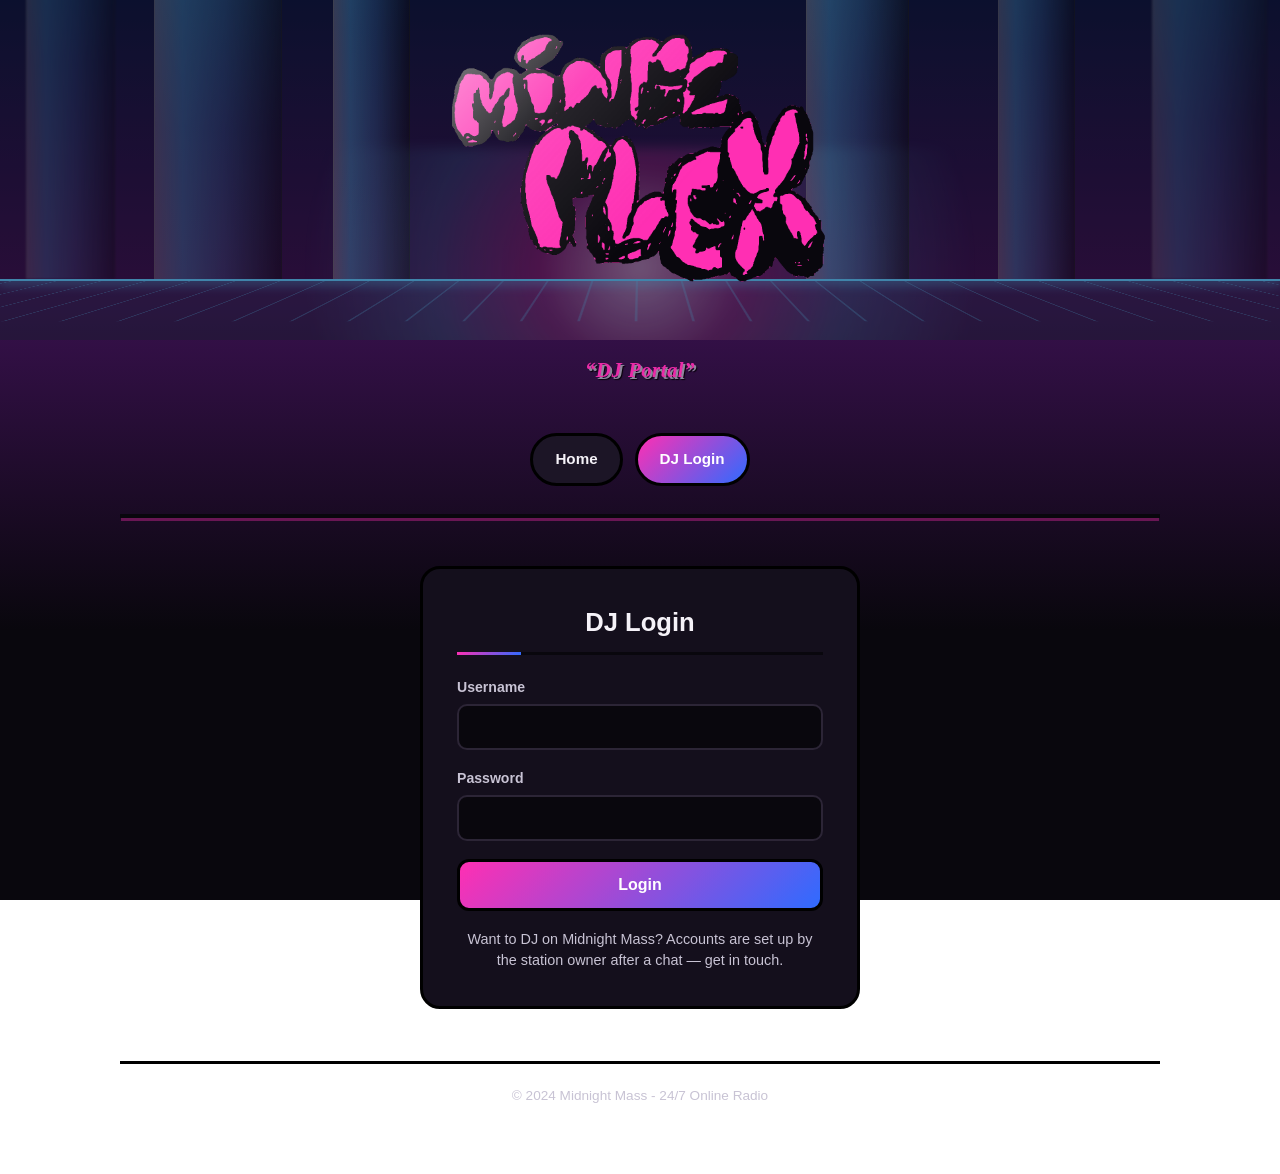
<file: dj-dashboard.html>
<!DOCTYPE html>
<html lang="en">
<head>
    <meta charset="UTF-8">
    <meta name="viewport" content="width=device-width, initial-scale=1.0">
    <title>DJ Dashboard - Midnight Mass</title>
    <link rel="stylesheet" href="static/css/style.css">
</head>
<body>
    <div class="vw-scene" aria-hidden="true">
        <div class="vw-sky">
            <span class="vw-prism"></span>
            <span class="vw-prism"></span>
            <span class="vw-prism"></span>
            <span class="vw-prism"></span>
            <span class="vw-prism"></span>
            <span class="vw-prism"></span>
        </div>
        <div class="vw-fog"></div>
            <div class="vw-grid"></div>
    </div>
    <div class="vw-scrim" aria-hidden="true"></div>

    <div class="container">
        <header class="header">
            <div class="header-content">
                <h1 class="logo"><img src="static/img/mingeplex-logo-final.png" alt="Mingeplex Live" class="logo-img"></h1>
                <p class="tagline">DJ Dashboard</p>
            </div>
            <nav class="nav">
                <a href="index.html" class="nav-link">Home</a>
                <span id="dj-name" style="color: white; font-weight: 600;"></span>
                <button id="logout-btn" class="nav-link" style="background: transparent; border: none; cursor: pointer;">Logout</button>
            </nav>
        </header>

        <!-- Profile & Stream Status -->
        <section class="schedule-section">
            <div style="display: grid; grid-template-columns: 1fr 1fr; gap: 20px;">
                <div>
                    <h3>DJ Profile</h3>
                    <div id="profile-info" style="background-color: rgba(124, 58, 237, 0.1); padding: 20px; border-radius: 8px; margin-top: 15px;">
                        <p id="profile-username"></p>
                        <p id="profile-email"></p>
                        <p id="profile-created" style="color: var(--text-secondary); font-size: 0.9rem; margin-top: 10px;"></p>
                    </div>
                </div>

                <div>
                    <h3>Stream Status</h3>
                    <div id="stream-status-info" style="background-color: rgba(239, 68, 68, 0.1); padding: 20px; border-radius: 8px; margin-top: 15px;">
                        <p id="stream-status-text">Offline</p>
                        <p id="stream-status-viewers" style="color: var(--text-secondary);"></p>
                    </div>
                </div>
            </div>
        </section>

        <!-- Stream Keys -->
        <section class="schedule-section">
            <h2>Stream Keys</h2>
            <p style="color: var(--text-secondary); margin-bottom: 20px;">
                Use these keys with OBS or Streamlabs to broadcast
            </p>

            <div id="stream-keys-list" class="schedule-grid">
                <p class="loading">Loading stream keys...</p>
            </div>

            <button id="generate-key-btn" class="form-btn" style="width: auto; margin-top: 20px;">
                Generate New Key
            </button>
        </section>

        <!-- Metadata Token -->
        <section class="schedule-section">
            <h2>Now Playing Token</h2>

            <div style="background-color: rgba(16, 185, 129, 0.08); border-left: 4px solid var(--success-color); padding: 16px; border-radius: 8px; margin-bottom: 20px;">
                <p style="font-size: 0.95rem; margin-bottom: 8px;">
                    <strong>This is not your stream key.</strong>
                </p>
                <p style="color: var(--text-secondary); font-size: 0.9rem;">
                    This token only updates the track name shown on the homepage. It cannot
                    be used to broadcast. Put this one in your Now Playing agent config —
                    never your stream key. Rotating it will not interrupt a live set.
                </p>
            </div>

            <div style="background-color: rgba(0, 0, 0, 0.2); padding: 12px; border-radius: 6px; font-family: monospace; word-break: break-all; margin-bottom: 12px;"
                 id="metadata-token-display">Loading...</div>

            <div style="display: flex; gap: 12px; flex-wrap: wrap;">
                <button id="copy-metadata-btn" class="control-btn">Copy Token</button>
                <button id="rotate-metadata-btn" class="control-btn"
                        style="background-color: transparent; border: 1px solid var(--border-color);">
                    Rotate Token
                </button>
            </div>
        </section>

        <!-- Upcoming Shows -->
        <section class="schedule-section">
            <h2>Your Upcoming Shows</h2>

            <div id="shows-list" class="schedule-grid">
                <p class="loading">Loading schedule...</p>
            </div>

            <button id="create-show-btn" class="form-btn" style="width: auto; margin-top: 20px;">
                Create Show
            </button>
        </section>

        <!-- Create Show Modal (Hidden) -->
        <div id="create-show-modal" style="display: none; position: fixed; inset: 0; background: rgba(0, 0, 0, 0.7); display: none; align-items: center; justify-content: center; z-index: 1000;">
            <div class="auth-card" style="max-width: 600px; position: relative;">
                <button id="close-modal-btn" style="position: absolute; top: 15px; right: 15px; background: transparent; border: none; color: var(--text-primary); font-size: 1.5rem; cursor: pointer;">✕</button>

                <h2 style="margin-bottom: 20px;">Create New Show</h2>

                <div id="show-error" class="error-message"></div>

                <form id="create-show-form">
                    <div class="form-group">
                        <label for="show-name">Show Name</label>
                        <input type="text" id="show-name" required maxlength="100">
                    </div>

                    <div class="form-group">
                        <label for="show-desc">Description</label>
                        <textarea id="show-desc" maxlength="500"></textarea>
                    </div>

                    <div class="form-group">
                        <label for="show-start">Start Time</label>
                        <input type="datetime-local" id="show-start" required>
                    </div>

                    <div class="form-group">
                        <label for="show-end">End Time</label>
                        <input type="datetime-local" id="show-end" required>
                    </div>

                    <div class="form-group">
                        <label>
                            <input type="checkbox" id="show-recurring"> Recurring Show
                        </label>
                    </div>

                    <button type="submit" class="form-btn">Create Show</button>
                </form>
            </div>
        </div>

        <footer class="footer">
            <p>&copy; 2024 Midnight Mass</p>
        </footer>
    </div>

    <script>
        // Auth token management
        let authToken = localStorage.getItem('auth_token');

        // Check authentication
        window.addEventListener('load', () => {
            if (!authToken) {
                window.location.href = 'dj-login.html';
                return;
            }

            loadDashboard();
            setupEventListeners();
        });

        /**
         * Setup event listeners
         */
        function setupEventListeners() {
            document.getElementById('logout-btn').addEventListener('click', logout);
            document.getElementById('generate-key-btn').addEventListener('click', generateStreamKey);
            document.getElementById('create-show-btn').addEventListener('click', openCreateShowModal);
            document.getElementById('close-modal-btn').addEventListener('click', closeCreateShowModal);
            document.getElementById('create-show-form').addEventListener('submit', createShow);
            document.getElementById('copy-metadata-btn').addEventListener('click', copyMetadataToken);
            document.getElementById('rotate-metadata-btn').addEventListener('click', rotateMetadataToken);
            loadMetadataToken();
        }

        let currentMetadataToken = null;

        /**
         * Load the DJ's metadata token. Issued automatically on first access.
         */
        async function loadMetadataToken() {
            try {
                const res = await fetch('/api/dj/metadata-token', {
                    headers: { 'Authorization': `Bearer ${authToken}` }
                });
                if (!res.ok) throw new Error('failed');
                const data = await res.json();
                currentMetadataToken = data.metadata_token;
                document.getElementById('metadata-token-display').textContent = currentMetadataToken;
            } catch {
                document.getElementById('metadata-token-display').textContent =
                    'Could not load token. Refresh the page.';
            }
        }

        function copyMetadataToken() {
            if (!currentMetadataToken) return;
            navigator.clipboard.writeText(currentMetadataToken)
                .then(() => alert('Metadata token copied.\n\nThis goes in your Now Playing agent config - not your stream key.'))
                .catch(err => console.error('Copy failed:', err));
        }

        async function rotateMetadataToken() {
            if (!confirm('Rotate your metadata token?\n\nYour old token stops working immediately and you will need to update your agent config.\n\nThis will NOT interrupt a live broadcast.')) {
                return;
            }
            try {
                const res = await fetch('/api/dj/metadata-token', {
                    method: 'POST',
                    headers: { 'Authorization': `Bearer ${authToken}` }
                });
                if (!res.ok) throw new Error('failed');
                const data = await res.json();
                currentMetadataToken = data.metadata_token;
                document.getElementById('metadata-token-display').textContent = currentMetadataToken;
                alert('Token rotated. Update your agent config with the new value.');
            } catch {
                alert('Could not rotate token. Try again.');
            }
        }

        /**
         * Load dashboard data
         */
        async function loadDashboard() {
            try {
                const response = await fetch('/api/dj/dashboard', {
                    headers: {
                        'Authorization': `Bearer ${authToken}`
                    }
                });

                if (response.status === 401) {
                    localStorage.removeItem('auth_token');
                    window.location.href = 'dj-login.html';
                    return;
                }

                if (!response.ok) throw new Error('Failed to load dashboard');

                const data = await response.json();
                displayDashboard(data);

            } catch (error) {
                console.error('Dashboard error:', error);
                document.body.innerHTML = '<div style="padding: 40px; text-align: center;"><h2>Error loading dashboard</h2><p>Please <a href="dj-login.html">login again</a></p></div>';
            }
        }

        /**
         * Display dashboard data
         */
        function displayDashboard(data) {
            const profile = data.profile;

            // Display DJ name in header
            document.getElementById('dj-name').textContent = `Hi, ${escapeHtml(profile.username)}!`;

            // Display profile info
            document.getElementById('profile-username').textContent = `Username: ${escapeHtml(profile.username)}`;
            document.getElementById('profile-email').textContent = `Email: ${escapeHtml(profile.email)}`;
            document.getElementById('profile-created').textContent = `Joined: ${formatDate(profile.created_at)}`;

            // Display stream status
            if (data.current_stream_status) {
                const status = data.current_stream_status;
                document.getElementById('stream-status-text').textContent = status.is_live ? '● Live Now' : 'Offline';
                document.getElementById('stream-status-text').style.color = status.is_live ? 'var(--success-color)' : 'var(--danger-color)';
                if (status.viewers) {
                    document.getElementById('stream-status-viewers').textContent = `${status.viewers} viewers`;
                }
            }

            // Display stream keys
            displayStreamKeys(data.stream_keys);

            // Display upcoming shows
            displayUpcomingShows(data.upcoming_shows);
        }

        /**
         * Display stream keys
         */
        function displayStreamKeys(keys) {
            const list = document.getElementById('stream-keys-list');

            if (!keys || keys.length === 0) {
                list.innerHTML = '<p class="loading">No stream keys. Generate one to get started!</p>';
                return;
            }

            list.innerHTML = keys
                .map(key => `
                    <div class="schedule-item">
                        <h4>Stream Key</h4>
                        <div style="background-color: rgba(0, 0, 0, 0.2); padding: 10px; border-radius: 6px; font-family: monospace; word-break: break-all; margin: 10px 0;">
                            ${escapeHtml(key.stream_key)}
                        </div>
                        <button onclick="copyStreamKey('${key.stream_key}')" class="control-btn" style="width: 100%;">Copy Key</button>
                        <p class="time" style="margin-top: 10px;">Created: ${formatDate(key.created_at)}</p>
                        ${key.last_used ? `<p class="time">Last used: ${formatDate(key.last_used)}</p>` : ''}
                    </div>
                `)
                .join('');
        }

        /**
         * Display upcoming shows
         */
        function displayUpcomingShows(shows) {
            const list = document.getElementById('shows-list');

            if (!shows || shows.length === 0) {
                list.innerHTML = '<p class="loading">No upcoming shows. Create one to get scheduled!</p>';
                return;
            }

            list.innerHTML = shows
                .map(show => `
                    <div class="schedule-item">
                        <h4>${escapeHtml(show.show_name)}</h4>
                        <div class="time">${formatDate(show.start_time)} - ${formatDate(show.end_time)}</div>
                        ${show.description ? `<p>${escapeHtml(show.description)}</p>` : ''}
                    </div>
                `)
                .join('');
        }

        /**
         * Generate new stream key
         */
        async function generateStreamKey() {
            try {
                const response = await fetch('/api/auth/stream-key', {
                    method: 'POST',
                    headers: {
                        'Authorization': `Bearer ${authToken}`
                    }
                });

                if (!response.ok) throw new Error('Failed to generate key');

                alert('Stream key generated! Refresh the page to see it.');
                loadDashboard();

            } catch (error) {
                console.error('Generate key error:', error);
                alert('Error generating stream key');
            }
        }

        /**
         * Copy stream key to clipboard
         */
        function copyStreamKey(key) {
            navigator.clipboard.writeText(key).then(() => {
                alert('Stream key copied to clipboard!');
            }).catch(err => {
                console.error('Copy error:', err);
            });
        }

        /**
         * Open create show modal
         */
        function openCreateShowModal() {
            document.getElementById('create-show-modal').style.display = 'flex';
        }

        /**
         * Close create show modal
         */
        function closeCreateShowModal() {
            document.getElementById('create-show-modal').style.display = 'none';
            document.getElementById('create-show-form').reset();
            document.getElementById('show-error').textContent = '';
            document.getElementById('show-error').classList.remove('show');
        }

        /**
         * Create new show
         */
        async function createShow(e) {
            e.preventDefault();

            const showName = document.getElementById('show-name').value.trim();
            const showDesc = document.getElementById('show-desc').value.trim();
            const showStart = document.getElementById('show-start').value;
            const showEnd = document.getElementById('show-end').value;
            const isRecurring = document.getElementById('show-recurring').checked;

            if (!showName || !showStart || !showEnd) {
                showError('Required fields missing');
                return;
            }

            try {
                const response = await fetch('/api/schedule', {
                    method: 'POST',
                    headers: {
                        'Content-Type': 'application/json',
                        'Authorization': `Bearer ${authToken}`
                    },
                    body: JSON.stringify({
                        show_name: showName,
                        description: showDesc || null,
                        start_time: new Date(showStart).toISOString(),
                        end_time: new Date(showEnd).toISOString(),
                        is_recurring: isRecurring,
                        recurring_days: null
                    })
                });

                if (!response.ok) throw new Error('Failed to create show');

                alert('Show created successfully!');
                closeCreateShowModal();
                loadDashboard();

            } catch (error) {
                console.error('Create show error:', error);
                showError('Error creating show');
            }
        }

        /**
         * Show error in modal
         */
        function showError(message) {
            const errorEl = document.getElementById('show-error');
            errorEl.textContent = message;
            errorEl.classList.add('show');
        }

        /**
         * Logout
         */
        function logout() {
            localStorage.removeItem('auth_token');
            localStorage.removeItem('dj_username');
            window.location.href = 'index.html';
        }

        /**
         * Format date/time
         */
        function formatDate(dateString) {
            try {
                const date = new Date(dateString);
                return date.toLocaleString('en-US', {
                    month: 'short',
                    day: 'numeric',
                    year: 'numeric',
                    hour: '2-digit',
                    minute: '2-digit'
                });
            } catch {
                return dateString;
            }
        }

        /**
         * Escape HTML
         */
        function escapeHtml(text) {
            const div = document.createElement('div');
            div.textContent = text;
            return div.innerHTML;
        }
    </script>
</body>
</html>
</file>
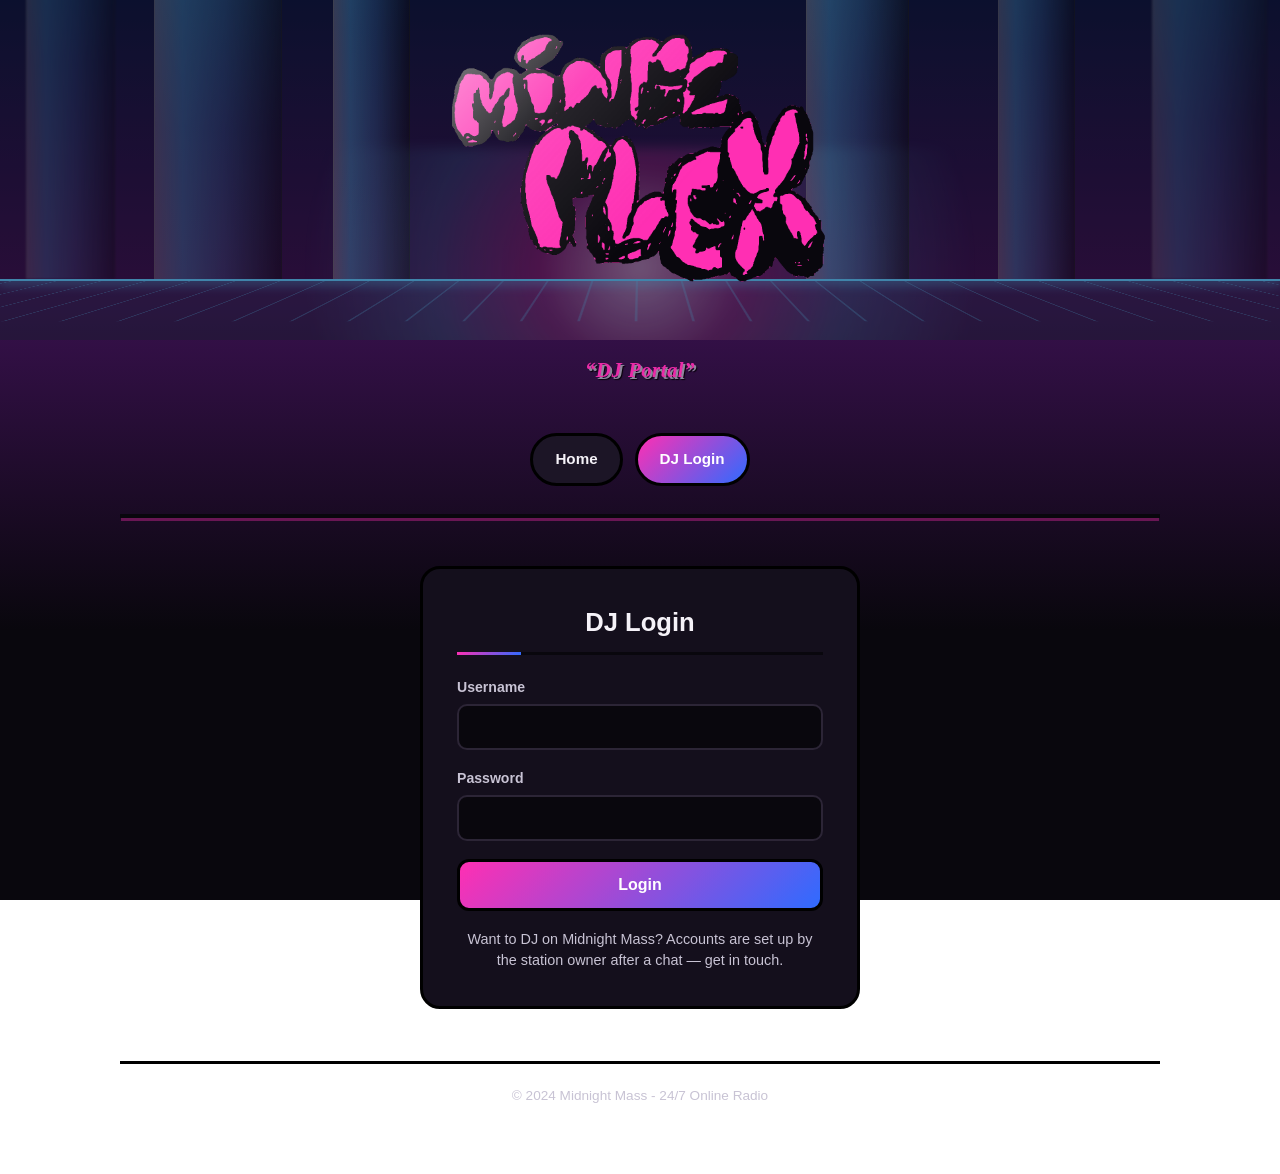
<file: dj-login.html>
<!DOCTYPE html>
<html lang="en">
<head>
    <meta charset="UTF-8">
    <meta name="viewport" content="width=device-width, initial-scale=1.0">
    <title>DJ Login - Midnight Mass</title>
    <link rel="stylesheet" href="static/css/style.css">
</head>
<body>
    <div class="vw-scene" aria-hidden="true">
        <div class="vw-sky">
            <span class="vw-prism"></span>
            <span class="vw-prism"></span>
            <span class="vw-prism"></span>
            <span class="vw-prism"></span>
            <span class="vw-prism"></span>
            <span class="vw-prism"></span>
        </div>
        <div class="vw-fog"></div>
            <div class="vw-grid"></div>
    </div>
    <div class="vw-scrim" aria-hidden="true"></div>

    <div class="container">
        <header class="header">
            <div class="header-content">
                <h1 class="logo"><img src="static/img/mingeplex-logo-final.png" alt="Mingeplex Live" class="logo-img"></h1>
                <p class="tagline">DJ Portal</p>
            </div>
            <nav class="nav">
                <a href="index.html" class="nav-link">Home</a>
                <a href="dj-login.html" class="nav-link active">DJ Login</a>
            </nav>
        </header>

        <div class="auth-container">
            <div class="auth-card">
                <h2>DJ Login</h2>

                <div id="error-message" class="error-message"></div>
                <div id="success-message" class="success-message"></div>

                <form id="login-form">
                    <div class="form-group">
                        <label for="username">Username</label>
                        <input type="text" id="username" name="username" required minlength="3">
                    </div>

                    <div class="form-group">
                        <label for="password">Password</label>
                        <input type="password" id="password" name="password" required minlength="8">
                    </div>

                    <button type="submit" class="form-btn">Login</button>
                </form>

                <!--
                    Self-registration is disabled. Accounts are created by the
                    station owner after an interview. The form below is left in
                    place but hidden; the server rejects registration attempts
                    regardless of what the page shows.
                -->
                <div class="auth-link">
                    Want to DJ on Midnight Mass? Accounts are set up by the station owner
                    after a chat — get in touch.
                </div>

                <hr style="border: none; border-top: 1px solid var(--border-color); margin: 30px 0; display: none;">

                <form id="register-form" style="display: none;">
                    <h3 style="text-align: center; margin-bottom: 20px; color: var(--primary-color);">Create DJ Account</h3>

                    <div class="form-group">
                        <label for="reg-username">Username</label>
                        <input type="text" id="reg-username" name="username" required minlength="3" maxlength="32"
                               pattern="[a-zA-Z0-9_]+" title="Alphanumeric and underscore only">
                    </div>

                    <div class="form-group">
                        <label for="reg-email">Email</label>
                        <input type="email" id="reg-email" name="email" required>
                    </div>

                    <div class="form-group">
                        <label for="reg-password">Password</label>
                        <input type="password" id="reg-password" name="password" required minlength="8"
                               title="Min 8 chars, 1 uppercase, 1 digit">
                        <small style="color: var(--text-secondary);">Min 8 chars, 1 uppercase letter, 1 digit</small>
                    </div>

                    <div class="form-group">
                        <label for="reg-displayname">Display Name (Optional)</label>
                        <input type="text" id="reg-displayname" name="display_name" maxlength="100">
                    </div>

                    <button type="submit" class="form-btn">Create Account</button>
                </form>

                <div class="auth-link" id="back-to-login" style="display: none;">
                    <a href="#login" onclick="showLoginForm()">Back to login</a>
                </div>
            </div>
        </div>

        <footer class="footer">
            <p>&copy; 2024 Midnight Mass - 24/7 Online Radio</p>
        </footer>
    </div>

    <script>
        const LOGIN_FORM = document.getElementById('login-form');
        const REGISTER_FORM = document.getElementById('register-form');
        const ERROR_MSG = document.getElementById('error-message');
        const SUCCESS_MSG = document.getElementById('success-message');
        const BACK_LOGIN = document.getElementById('back-to-login');

        /**
         * Show login form
         */
        function showLoginForm() {
            LOGIN_FORM.style.display = 'block';
            REGISTER_FORM.style.display = 'none';
            BACK_LOGIN.style.display = 'none';
            clearMessages();
        }

        /**
         * Show register form
         */
        function showRegisterForm() {
            LOGIN_FORM.style.display = 'none';
            REGISTER_FORM.style.display = 'block';
            BACK_LOGIN.style.display = 'block';
            clearMessages();
        }

        /**
         * Clear error/success messages
         */
        function clearMessages() {
            ERROR_MSG.textContent = '';
            ERROR_MSG.classList.remove('show');
            SUCCESS_MSG.textContent = '';
            SUCCESS_MSG.classList.remove('show');
        }

        /**
         * Show error message
         */
        function showError(message) {
            ERROR_MSG.textContent = message;
            ERROR_MSG.classList.add('show');
            SUCCESS_MSG.classList.remove('show');
        }

        /**
         * Show success message
         */
        function showSuccess(message) {
            SUCCESS_MSG.textContent = message;
            SUCCESS_MSG.classList.add('show');
            ERROR_MSG.classList.remove('show');
        }

        /**
         * Escape HTML to prevent XSS
         */
        function escapeHtml(text) {
            const div = document.createElement('div');
            div.textContent = text;
            return div.innerHTML;
        }

        /**
         * Handle DJ login
         */
        LOGIN_FORM.addEventListener('submit', async (e) => {
            e.preventDefault();

            const username = document.getElementById('username').value.trim();
            const password = document.getElementById('password').value;

            if (!username || !password) {
                showError('Username and password required');
                return;
            }

            try {
                const response = await fetch('/api/auth/login', {
                    method: 'POST',
                    headers: {
                        'Content-Type': 'application/json'
                    },
                    body: JSON.stringify({
                        username: username,
                        password: password
                    })
                });

                const data = await response.json();

                if (response.ok) {
                    // Store token in localStorage
                    localStorage.setItem('auth_token', data.access_token);
                    localStorage.setItem('dj_username', data.username);

                    showSuccess('Login successful! Redirecting to dashboard...');

                    setTimeout(() => {
                        window.location.href = 'dj-dashboard.html';
                    }, 1500);
                } else {
                    showError(data.detail || 'Login failed. Check credentials.');
                }
            } catch (error) {
                console.error('Login error:', error);
                showError('Login failed. Please try again.');
            }
        });

        /**
         * Handle DJ registration
         */
        REGISTER_FORM.addEventListener('submit', async (e) => {
            e.preventDefault();

            const username = document.getElementById('reg-username').value.trim();
            const email = document.getElementById('reg-email').value.trim();
            const password = document.getElementById('reg-password').value;
            const displayName = document.getElementById('reg-displayname').value.trim();

            // Validate password
            if (!/[A-Z]/.test(password)) {
                showError('Password must contain at least one uppercase letter');
                return;
            }
            if (!/\d/.test(password)) {
                showError('Password must contain at least one digit');
                return;
            }

            try {
                const response = await fetch('/api/auth/register', {
                    method: 'POST',
                    headers: {
                        'Content-Type': 'application/json'
                    },
                    body: JSON.stringify({
                        username: username,
                        email: email,
                        password: password,
                        display_name: displayName || null
                    })
                });

                const data = await response.json();

                if (response.ok) {
                    localStorage.setItem('auth_token', data.access_token);
                    localStorage.setItem('dj_username', data.username);

                    showSuccess('Account created! Redirecting to dashboard...');

                    setTimeout(() => {
                        window.location.href = 'dj-dashboard.html';
                    }, 1500);
                } else {
                    showError(data.detail || 'Registration failed.');
                }
            } catch (error) {
                console.error('Registration error:', error);
                showError('Registration failed. Please try again.');
            }
        });

        // On load, check if already logged in
        window.addEventListener('load', () => {
            const token = localStorage.getItem('auth_token');
            if (token) {
                window.location.href = 'dj-dashboard.html';
            }
        });
    </script>
</body>
</html>
</file>
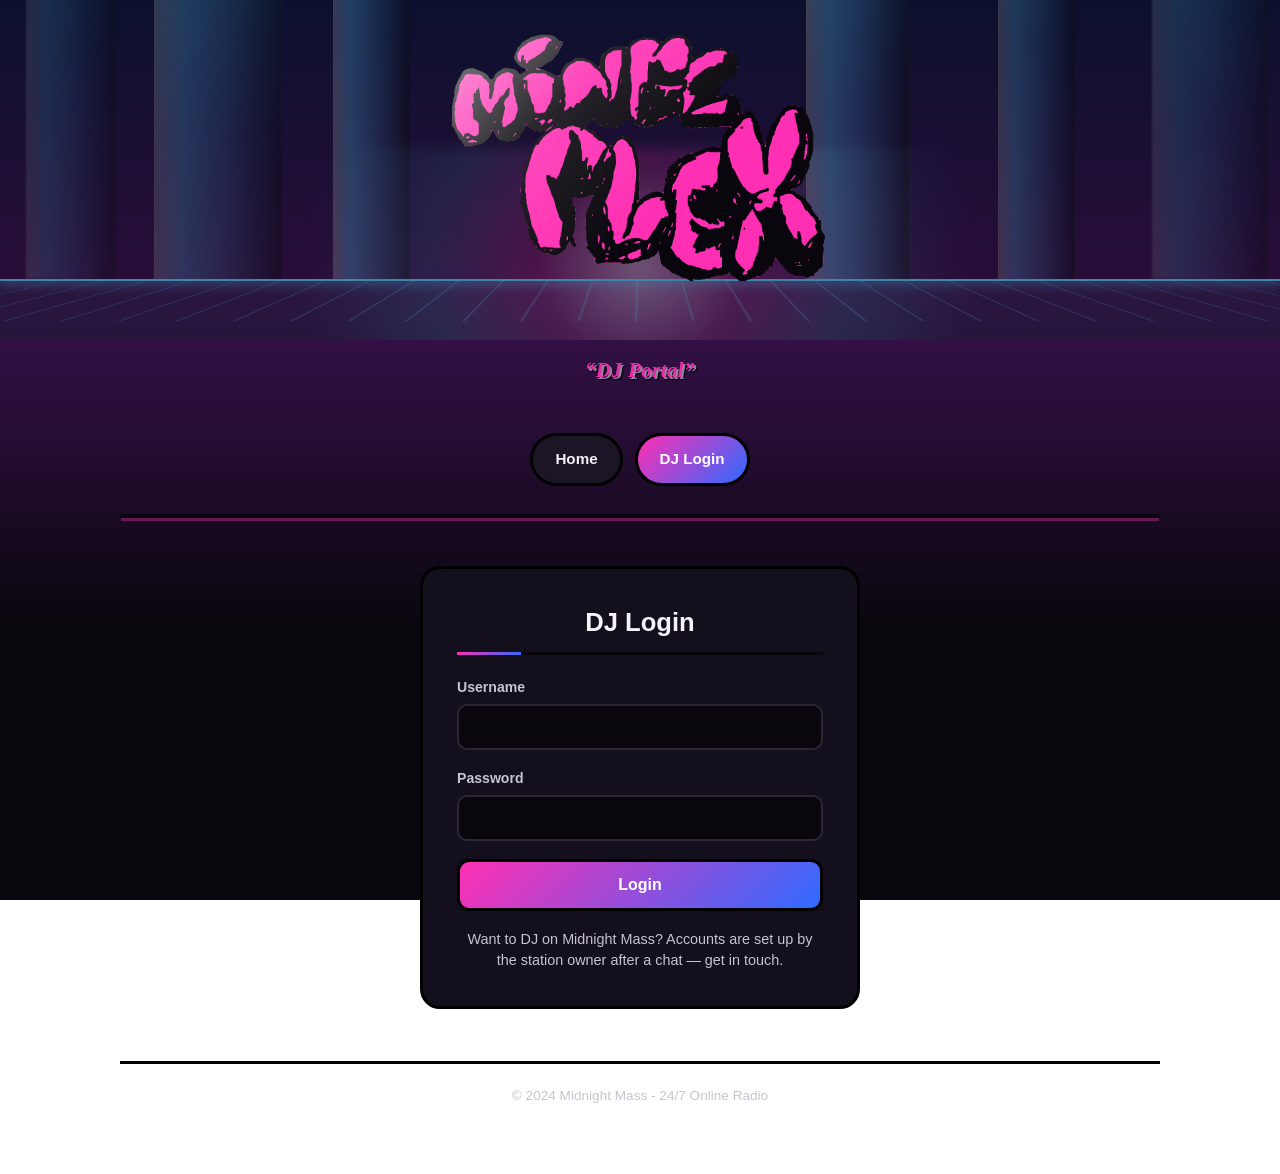
<file: uploads/admin.html>
<!DOCTYPE html>
<html lang="en">
<head>
    <meta charset="UTF-8">
    <meta name="viewport" content="width=device-width, initial-scale=1.0">
    <meta name="robots" content="noindex, nofollow">
    <title>Admin - Magic.fm</title>
    <link rel="stylesheet" href="/static/css/style.css">
</head>
<body>
    <!--
        ADMIN PANEL

        Every action here calls an endpoint protected by require_admin, which reads
        is_admin live from the database on each request. Hiding this page from a
        non-admin is cosmetic; the server is what actually enforces the boundary.
    -->
    <div class="container">
        <header class="header">
            <div class="header-content">
                <h1 class="logo">🎙️ Magic.fm</h1>
                <p class="tagline">Station Admin</p>
            </div>
            <nav class="nav">
                <a href="/" class="nav-link">Home</a>
                <a href="/dj-dashboard.html" class="nav-link">My Dashboard</a>
                <button id="logout-btn" class="nav-link"
                        style="background: transparent; border: none; cursor: pointer;">Logout</button>
            </nav>
        </header>

        <div id="access-denied" style="display: none;">
            <div class="auth-container">
                <div class="auth-card">
                    <h2>Admin Access Required</h2>
                    <p style="color: var(--text-secondary);">
                        This account does not have admin rights.
                    </p>
                    <a href="/dj-dashboard.html" class="form-btn"
                       style="display: block; text-align: center; text-decoration: none; margin-top: 20px;">
                        Back to Dashboard
                    </a>
                </div>
            </div>
        </div>

        <div id="admin-content" style="display: none;">

            <!-- Create DJ -->
            <section class="schedule-section">
                <h2>Add a DJ</h2>
                <p style="color: var(--text-secondary); margin-bottom: 20px;">
                    You set their username and password, then hand the credentials over
                    directly. They will be asked to choose their own password on first login.
                </p>

                <div id="create-error" class="error-message"></div>
                <div id="create-success" class="success-message"></div>

                <form id="create-dj-form">
                    <div style="display: grid; grid-template-columns: 1fr 1fr; gap: 16px;">
                        <div class="form-group">
                            <label for="new-username">Username</label>
                            <input type="text" id="new-username" required minlength="3" maxlength="32"
                                   pattern="[a-zA-Z0-9_]+" autocomplete="off">
                        </div>
                        <div class="form-group">
                            <label for="new-email">Email</label>
                            <input type="email" id="new-email" required autocomplete="off">
                        </div>
                    </div>

                    <div style="display: grid; grid-template-columns: 1fr 1fr; gap: 16px;">
                        <div class="form-group">
                            <label for="new-password">Initial Password</label>
                            <input type="text" id="new-password" required minlength="8" autocomplete="off">
                            <small style="color: var(--text-secondary);">8+ chars, 1 uppercase, 1 digit</small>
                        </div>
                        <div class="form-group">
                            <label for="new-display">Display Name</label>
                            <input type="text" id="new-display" maxlength="100" autocomplete="off">
                        </div>
                    </div>

                    <div class="form-group">
                        <label for="new-notes">Private Notes (vetting, style, contact)</label>
                        <textarea id="new-notes" maxlength="2000"
                                  placeholder="Interview notes, musical style, how you know them..."></textarea>
                        <small style="color: var(--text-secondary);">Only visible to admins. The DJ cannot read this.</small>
                    </div>

                    <button type="submit" class="form-btn">Create Account</button>
                </form>

                <div id="new-credentials" style="display: none; margin-top: 24px; padding: 20px;
                     background-color: rgba(16, 185, 129, 0.1); border-left: 4px solid var(--success-color); border-radius: 8px;">
                    <p style="font-weight: 700; margin-bottom: 12px;">Account created — copy these now</p>
                    <div id="cred-details" style="font-family: monospace; font-size: 0.9rem; line-height: 1.8;"></div>
                    <p style="color: var(--text-secondary); font-size: 0.85rem; margin-top: 12px;">
                        The stream key is shown here once. It is retrievable later from their
                        dashboard, but not from this screen.
                    </p>
                </div>
            </section>

            <!-- DJ Roster -->
            <section class="schedule-section">
                <h2>DJ Roster</h2>
                <div id="dj-list">
                    <p class="loading">Loading...</p>
                </div>
            </section>

            <!-- Autoplay -->
            <section class="schedule-section">
                <h2>Autoplay Library</h2>

                <div id="autoplay-stats" style="display: grid; grid-template-columns: repeat(auto-fit, minmax(160px, 1fr)); gap: 16px; margin-bottom: 24px;">
                    <div style="background-color: rgba(124, 58, 237, 0.1); padding: 16px; border-radius: 8px;">
                        <div style="font-size: 1.8rem; font-weight: 700;" id="stat-total">-</div>
                        <div style="color: var(--text-secondary); font-size: 0.85rem;">Total tracks</div>
                    </div>
                    <div style="background-color: rgba(16, 185, 129, 0.1); padding: 16px; border-radius: 8px;">
                        <div style="font-size: 1.8rem; font-weight: 700;" id="stat-licensed">-</div>
                        <div style="color: var(--text-secondary); font-size: 0.85rem;">Licensed</div>
                    </div>
                    <div style="background-color: rgba(239, 68, 68, 0.1); padding: 16px; border-radius: 8px;">
                        <div style="font-size: 1.8rem; font-weight: 700;" id="stat-unlicensed">-</div>
                        <div style="color: var(--text-secondary); font-size: 0.85rem;">Unlicensed</div>
                    </div>
                    <div style="background-color: rgba(236, 72, 153, 0.1); padding: 16px; border-radius: 8px;">
                        <div style="font-size: 1.8rem; font-weight: 700;" id="stat-queue">-</div>
                        <div style="color: var(--text-secondary); font-size: 0.85rem;">In queue</div>
                    </div>
                </div>

                <div id="track-error" class="error-message"></div>

                <form id="add-track-form">
                    <div style="display: grid; grid-template-columns: 1fr 1fr; gap: 16px;">
                        <div class="form-group">
                            <label for="track-title">Title</label>
                            <input type="text" id="track-title" required maxlength="200" autocomplete="off">
                        </div>
                        <div class="form-group">
                            <label for="track-artist">Artist</label>
                            <input type="text" id="track-artist" maxlength="200" autocomplete="off">
                        </div>
                    </div>

                    <div style="display: grid; grid-template-columns: 1fr 2fr; gap: 16px;">
                        <div class="form-group">
                            <label for="track-source">Source</label>
                            <select id="track-source" required
                                    style="width: 100%; padding: 12px; border: 1px solid var(--border-color);
                                           border-radius: 8px; background-color: rgba(0,0,0,0.2);
                                           color: var(--text-primary); font-size: 1rem;">
                                <optgroup label="Licensed — safe">
                                    <option value="jamendo">Jamendo (CC)</option>
                                    <option value="fma">Free Music Archive</option>
                                    <option value="ccmixter">ccMixter</option>
                                    <option value="local">Local file (you own it)</option>
                                    <option value="direct">Artist gave permission</option>
                                </optgroup>
                                <optgroup label="Unlicensed — fallback only">
                                    <option value="youtube">YouTube</option>
                                </optgroup>
                            </select>
                        </div>
                        <div class="form-group">
                            <label for="track-url">Source URL (https)</label>
                            <input type="url" id="track-url" maxlength="500" placeholder="https://..." autocomplete="off">
                        </div>
                    </div>

                    <div class="form-group">
                        <label for="track-license">License Note</label>
                        <input type="text" id="track-license" maxlength="500"
                               placeholder="e.g. CC BY-SA 4.0, or: artist emailed permission 2026-07-12" autocomplete="off">
                        <small style="color: var(--text-secondary);">
                            Why this is safe to broadcast. Worth filling in — this is your record if anyone asks.
                        </small>
                    </div>

                    <button type="submit" class="form-btn">Add Track</button>
                </form>

                <div style="display: flex; gap: 12px; margin-top: 20px; flex-wrap: wrap;">
                    <button id="advance-btn" class="control-btn">Play Next Track</button>
                    <button id="refresh-library-btn" class="control-btn"
                            style="background: transparent; border: 1px solid var(--border-color);">
                        Refresh
                    </button>
                </div>

                <div id="library-list" style="margin-top: 24px;">
                    <p class="loading">Loading library...</p>
                </div>
            </section>

            <!-- Queue -->
            <section class="schedule-section">
                <h2>Request Queue</h2>
                <div id="queue-list"><p class="loading">Loading...</p></div>
            </section>

            <!-- Audit Log -->
            <section class="schedule-section">
                <h2>Recent Activity</h2>
                <div id="audit-list"><p class="loading">Loading...</p></div>
            </section>
        </div>

        <footer class="footer"><p>&copy; 2026 Magic.fm</p></footer>
    </div>

    <script>
        const authToken = localStorage.getItem('auth_token');
        if (!authToken) window.location.href = '/dj-login.html';

        const H = { 'Authorization': `Bearer ${authToken}`, 'Content-Type': 'application/json' };

        /** Escape via textContent - all values below are untrusted. */
        function esc(text) {
            const d = document.createElement('div');
            d.textContent = text == null ? '' : text;
            return d.innerHTML;
        }

        function fmtDate(s) {
            if (!s) return '-';
            try {
                return new Date(s + (s.endsWith('Z') ? '' : 'Z'))
                    .toLocaleString('en-US', { month:'short', day:'numeric', hour:'2-digit', minute:'2-digit' });
            } catch { return s; }
        }

        function showMsg(id, msg, isError) {
            const el = document.getElementById(id);
            el.textContent = msg;
            el.classList.add('show');
            if (!isError) setTimeout(() => el.classList.remove('show'), 4000);
        }

        /** Confirm admin rights before showing anything. */
        async function checkAdmin() {
            try {
                const res = await fetch('/api/dj/me', { headers: H });
                if (res.status === 401) { window.location.href = '/dj-login.html'; return; }
                const me = await res.json();
                if (!me.is_admin) {
                    document.getElementById('access-denied').style.display = 'block';
                    return;
                }
                document.getElementById('admin-content').style.display = 'block';
                loadDJs(); loadAutoplayStatus(); loadLibrary(); loadQueue(); loadAudit();
            } catch {
                document.getElementById('access-denied').style.display = 'block';
            }
        }

        // ---------- DJ roster ----------
        async function loadDJs() {
            try {
                const res = await fetch('/api/admin/djs', { headers: H });
                if (!res.ok) throw new Error();
                const djs = await res.json();

                document.getElementById('dj-list').innerHTML = djs.map(d => `
                    <div class="schedule-item" style="border-left-color: ${d.is_active ? 'var(--success-color)' : 'var(--danger-color)'};">
                        <div style="display:flex; justify-content:space-between; align-items:flex-start; gap:12px; flex-wrap:wrap;">
                            <div style="min-width:200px;">
                                <h4>${esc(d.display_name || d.username)}
                                    ${d.is_admin ? '<span style="font-size:0.7rem; background:var(--primary-color); padding:2px 8px; border-radius:10px; margin-left:8px;">ADMIN</span>' : ''}
                                    ${!d.is_active ? '<span style="font-size:0.7rem; background:var(--danger-color); padding:2px 8px; border-radius:10px; margin-left:8px;">SUSPENDED</span>' : ''}
                                </h4>
                                <div class="time">@${esc(d.username)} · ${esc(d.email)}</div>
                                <div class="time">Last login: ${fmtDate(d.last_login)} · Keys: ${d.stream_key_count}</div>
                                ${d.must_change_password ? '<div class="time" style="color:var(--secondary-color);">Password change pending</div>' : ''}
                                ${d.notes ? `<div style="margin-top:8px; padding:8px; background:rgba(0,0,0,0.2); border-radius:4px; font-size:0.85rem;">${esc(d.notes)}</div>` : ''}
                            </div>
                            <div style="display:flex; gap:8px; flex-wrap:wrap;">
                                ${d.is_active
                                    ? `<button onclick="suspendDJ(${d.dj_id}, '${esc(d.username)}')" class="control-btn" style="background:var(--danger-color); font-size:0.85rem; padding:8px 14px;">Suspend</button>`
                                    : `<button onclick="reactivateDJ(${d.dj_id})" class="control-btn" style="background:var(--success-color); font-size:0.85rem; padding:8px 14px;">Reactivate</button>`}
                                <button onclick="resetPw(${d.dj_id}, '${esc(d.username)}')" class="control-btn" style="background:transparent; border:1px solid var(--border-color); font-size:0.85rem; padding:8px 14px;">Reset Password</button>
                                <button onclick="revokeKeys(${d.dj_id}, '${esc(d.username)}')" class="control-btn" style="background:transparent; border:1px solid var(--danger-color); font-size:0.85rem; padding:8px 14px;">Revoke Keys</button>
                            </div>
                        </div>
                    </div>
                `).join('') || '<p class="loading">No accounts yet.</p>';
            } catch {
                document.getElementById('dj-list').innerHTML = '<p class="loading">Failed to load.</p>';
            }
        }

        document.getElementById('create-dj-form').addEventListener('submit', async (e) => {
            e.preventDefault();
            const payload = {
                username: document.getElementById('new-username').value.trim(),
                email: document.getElementById('new-email').value.trim(),
                password: document.getElementById('new-password').value,
                display_name: document.getElementById('new-display').value.trim() || null,
                notes: document.getElementById('new-notes').value.trim() || null,
                must_change_password: true
            };
            try {
                const res = await fetch('/api/admin/djs', {
                    method: 'POST', headers: H, body: JSON.stringify(payload)
                });
                const data = await res.json();
                if (!res.ok) {
                    showMsg('create-error', data.detail || 'Could not create account', true);
                    return;
                }
                document.getElementById('cred-details').innerHTML =
                    `Username: ${esc(data.username)}<br>` +
                    `Password: ${esc(payload.password)}<br>` +
                    `Stream key: ${esc(data.stream_key)}`;
                document.getElementById('new-credentials').style.display = 'block';
                document.getElementById('create-dj-form').reset();
                document.getElementById('create-error').classList.remove('show');
                loadDJs();
            } catch {
                showMsg('create-error', 'Could not create account', true);
            }
        });

        async function suspendDJ(id, name) {
            if (!confirm(`Suspend ${name}?\n\nThey will be logged out, their stream keys revoked, and any live broadcast cut at the next publish.`)) return;
            const res = await fetch(`/api/admin/djs/${id}/suspend`, { method:'POST', headers:H });
            if (!res.ok) { const d = await res.json().catch(()=>({})); alert(d.detail || 'Failed'); return; }
            loadDJs();
        }

        async function reactivateDJ(id) {
            const res = await fetch(`/api/admin/djs/${id}/reactivate`, { method:'POST', headers:H });
            if (!res.ok) { alert('Failed'); return; }
            const d = await res.json();
            alert(`Reactivated.\n\nNew stream key:\n${d.new_stream_key}\n\nOld keys stay revoked.`);
            loadDJs();
        }

        async function resetPw(id, name) {
            const pw = prompt(`New password for ${name}\n\n8+ characters, 1 uppercase, 1 digit:`);
            if (!pw) return;
            const res = await fetch(`/api/admin/djs/${id}/reset-password`, {
                method:'POST', headers:H,
                body: JSON.stringify({ new_password: pw, must_change_password: true })
            });
            if (!res.ok) { const d = await res.json().catch(()=>({})); alert(d.detail || 'Failed'); return; }
            alert(`Password reset. Give them:\n${pw}\n\nThey will be asked to change it on login.`);
            loadDJs();
        }

        async function revokeKeys(id, name) {
            if (!confirm(`Revoke all stream keys for ${name}?\n\nUse this if a key leaked. A new one is issued.`)) return;
            const res = await fetch(`/api/admin/djs/${id}/revoke-keys`, { method:'POST', headers:H });
            if (!res.ok) { alert('Failed'); return; }
            const d = await res.json();
            alert(`Keys revoked.\n\nNew stream key:\n${d.new_stream_key}`);
            loadDJs();
        }

        // ---------- Autoplay ----------
        async function loadAutoplayStatus() {
            try {
                const s = await (await fetch('/api/autoplay/status')).json();
                document.getElementById('stat-total').textContent = s.library_total;
                document.getElementById('stat-licensed').textContent = s.library_licensed;
                document.getElementById('stat-unlicensed').textContent = s.library_unlicensed;
                document.getElementById('stat-queue').textContent = s.queue_length;
            } catch {}
        }

        document.getElementById('add-track-form').addEventListener('submit', async (e) => {
            e.preventDefault();
            const payload = {
                title: document.getElementById('track-title').value.trim(),
                artist: document.getElementById('track-artist').value.trim(),
                source: document.getElementById('track-source').value,
                source_url: document.getElementById('track-url').value.trim() || null,
                license_note: document.getElementById('track-license').value.trim() || null
            };
            try {
                const res = await fetch('/api/admin/autoplay/library', {
                    method:'POST', headers:H, body: JSON.stringify(payload)
                });
                const data = await res.json();
                if (!res.ok) {
                    const msg = Array.isArray(data.detail)
                        ? data.detail.map(x => x.msg).join('; ')
                        : (data.detail || 'Could not add track');
                    showMsg('track-error', msg, true);
                    return;
                }
                document.getElementById('add-track-form').reset();
                document.getElementById('track-error').classList.remove('show');
                loadLibrary(); loadAutoplayStatus();
            } catch {
                showMsg('track-error', 'Could not add track', true);
            }
        });

        async function loadLibrary() {
            try {
                const tracks = await (await fetch('/api/admin/autoplay/library?limit=100', { headers:H })).json();
                document.getElementById('library-list').innerHTML = tracks.length ? tracks.map(t => `
                    <div class="schedule-item" style="border-left-color: ${['youtube'].includes(t.source) ? 'var(--danger-color)' : 'var(--success-color)'};">
                        <div style="display:flex; justify-content:space-between; gap:12px; flex-wrap:wrap;">
                            <div>
                                <h4>${esc(t.title)}</h4>
                                <div class="time">${esc(t.artist || 'Unknown artist')} · ${esc(t.source)} · played ${t.play_count}x</div>
                                ${t.license_note ? `<div class="time" style="font-style:italic;">${esc(t.license_note)}</div>` : ''}
                            </div>
                            <div style="display:flex; gap:8px;">
                                <button onclick="toggleTrack(${t.library_id})" class="control-btn" style="background:transparent; border:1px solid var(--border-color); font-size:0.8rem; padding:6px 12px;">
                                    ${t.is_enabled ? 'Disable' : 'Enable'}
                                </button>
                                <button onclick="deleteTrack(${t.library_id})" class="control-btn" style="background:var(--danger-color); font-size:0.8rem; padding:6px 12px;">Delete</button>
                            </div>
                        </div>
                    </div>
                `).join('') : '<p class="loading">Library is empty. Add tracks above.</p>';
            } catch {
                document.getElementById('library-list').innerHTML = '<p class="loading">Failed to load.</p>';
            }
        }

        async function toggleTrack(id) {
            await fetch(`/api/admin/autoplay/library/${id}/toggle`, { method:'POST', headers:H });
            loadLibrary(); loadAutoplayStatus();
        }

        async function deleteTrack(id) {
            if (!confirm('Delete this track from the library?')) return;
            await fetch(`/api/admin/autoplay/library/${id}`, { method:'DELETE', headers:H });
            loadLibrary(); loadAutoplayStatus();
        }

        document.getElementById('advance-btn').addEventListener('click', async () => {
            const res = await fetch('/api/autoplay/next', { method:'POST', headers:H });
            if (!res.ok) { const d = await res.json().catch(()=>({})); alert(d.detail || 'Failed'); return; }
            const t = await res.json();
            alert(`Now playing:\n${t.artist || 'Unknown'} - ${t.title}\n\nSource: ${t.source}` +
                  (t.requested_by ? `\nRequested by: ${t.requested_by}` : ''));
            loadQueue(); loadLibrary(); loadAutoplayStatus();
        });

        document.getElementById('refresh-library-btn').addEventListener('click', () => {
            loadLibrary(); loadAutoplayStatus(); loadQueue();
        });

        async function loadQueue() {
            try {
                const q = await (await fetch('/api/autoplay/queue')).json();
                document.getElementById('queue-list').innerHTML = q.length ? q.map((item, i) => `
                    <div class="schedule-item">
                        <div style="display:flex; justify-content:space-between; gap:12px; flex-wrap:wrap;">
                            <div>
                                <h4>${i + 1}. ${esc(item.title)}</h4>
                                <div class="time">${esc(item.artist || 'Unknown')} · requested by ${esc(item.requested_by)}</div>
                            </div>
                            <button onclick="removeQueued(${item.queue_id})" class="control-btn" style="background:var(--danger-color); font-size:0.8rem; padding:6px 12px;">Remove</button>
                        </div>
                    </div>
                `).join('') : '<p class="loading">Queue is empty.</p>';
            } catch {
                document.getElementById('queue-list').innerHTML = '<p class="loading">Failed to load.</p>';
            }
        }

        async function removeQueued(id) {
            await fetch(`/api/admin/autoplay/queue/${id}`, { method:'DELETE', headers:H });
            loadQueue(); loadAutoplayStatus();
        }

        async function loadAudit() {
            try {
                const log = await (await fetch('/api/admin/audit-log?limit=40', { headers:H })).json();
                document.getElementById('audit-list').innerHTML = log.length ? `
                    <div style="font-family: monospace; font-size: 0.85rem; line-height: 1.9;">
                        ${log.map(e => `
                            <div style="padding:6px 0; border-bottom:1px solid var(--border-color);">
                                <span style="color:var(--text-secondary);">${fmtDate(e.timestamp)}</span>
                                <span style="color:var(--secondary-color); margin-left:10px;">${esc(e.username)}</span>
                                <span style="margin-left:10px;">${esc(e.action)}</span>
                                ${e.details ? `<span style="color:var(--text-secondary); margin-left:10px;">${esc(e.details)}</span>` : ''}
                            </div>
                        `).join('')}
                    </div>` : '<p class="loading">No activity yet.</p>';
            } catch {
                document.getElementById('audit-list').innerHTML = '<p class="loading">Failed to load.</p>';
            }
        }

        document.getElementById('logout-btn').addEventListener('click', () => {
            localStorage.removeItem('auth_token');
            localStorage.removeItem('dj_username');
            window.location.href = '/';
        });

        checkAdmin();
    </script>
</body>
</html>
</file>
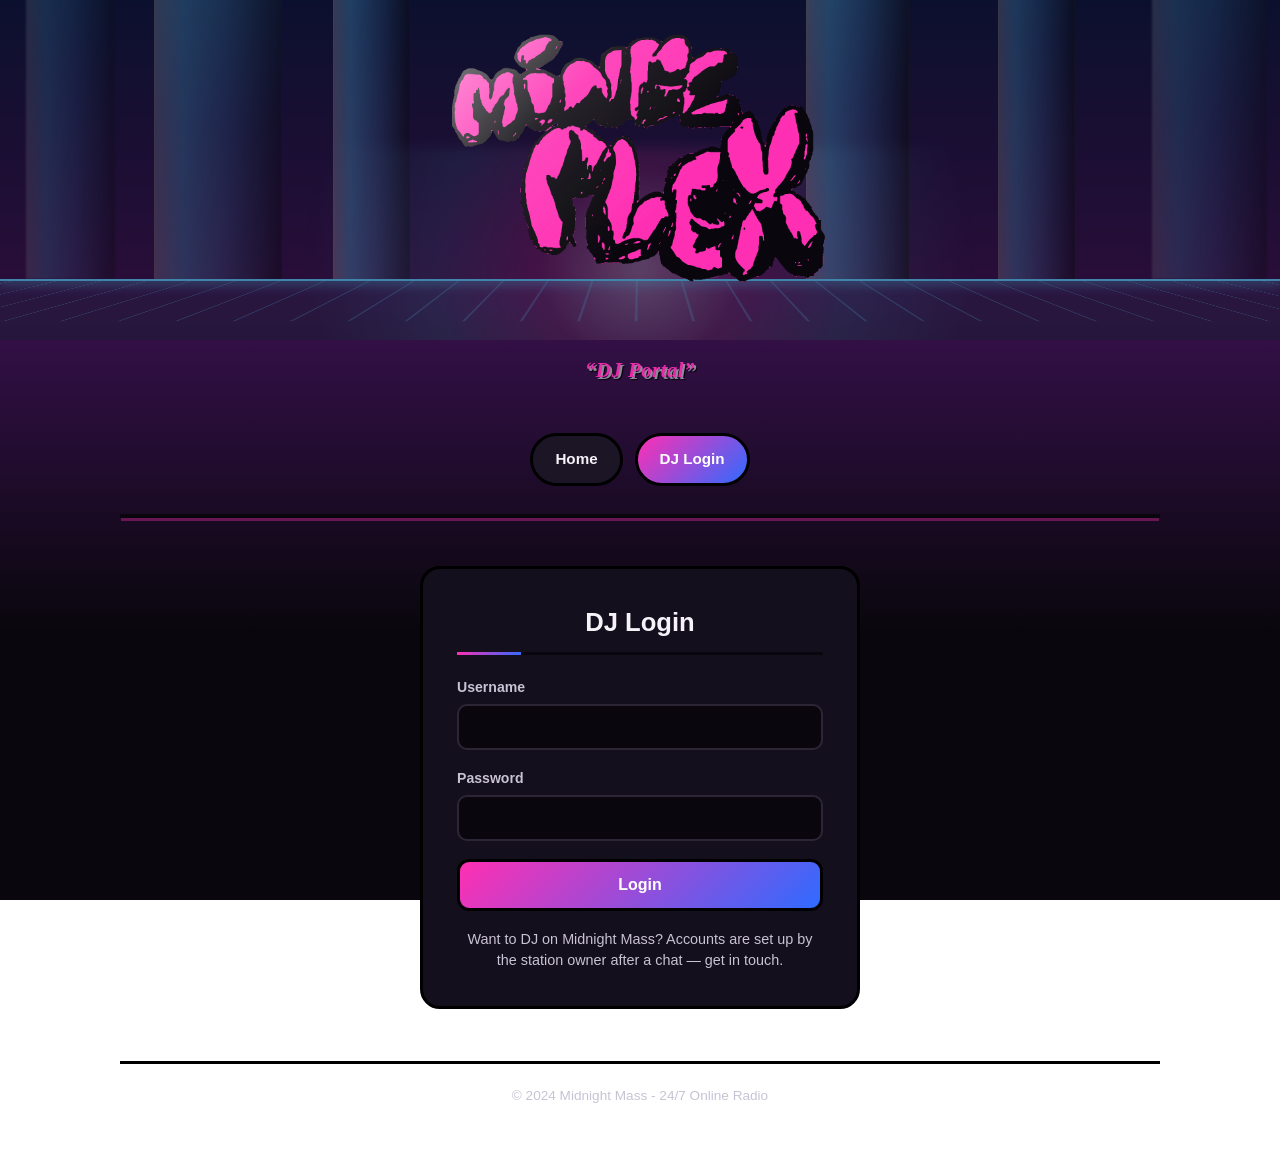
<file: uploads/dj-dashboard.html>
<!DOCTYPE html>
<html lang="en">
<head>
    <meta charset="UTF-8">
    <meta name="viewport" content="width=device-width, initial-scale=1.0">
    <title>DJ Dashboard - Magic.fm</title>
    <link rel="stylesheet" href="/static/css/style.css">
</head>
<body>
    <div class="container">
        <header class="header">
            <div class="header-content">
                <h1 class="logo">🎙️ Magic.fm</h1>
                <p class="tagline">DJ Dashboard</p>
            </div>
            <nav class="nav">
                <a href="/" class="nav-link">Home</a>
                <span id="dj-name" style="color: white; font-weight: 600;"></span>
                <button id="logout-btn" class="nav-link" style="background: transparent; border: none; cursor: pointer;">Logout</button>
            </nav>
        </header>

        <!-- Profile & Stream Status -->
        <section class="schedule-section">
            <div style="display: grid; grid-template-columns: 1fr 1fr; gap: 20px;">
                <div>
                    <h3>DJ Profile</h3>
                    <div id="profile-info" style="background-color: rgba(124, 58, 237, 0.1); padding: 20px; border-radius: 8px; margin-top: 15px;">
                        <p id="profile-username"></p>
                        <p id="profile-email"></p>
                        <p id="profile-created" style="color: var(--text-secondary); font-size: 0.9rem; margin-top: 10px;"></p>
                    </div>
                </div>

                <div>
                    <h3>Stream Status</h3>
                    <div id="stream-status-info" style="background-color: rgba(239, 68, 68, 0.1); padding: 20px; border-radius: 8px; margin-top: 15px;">
                        <p id="stream-status-text">Offline</p>
                        <p id="stream-status-viewers" style="color: var(--text-secondary);"></p>
                    </div>
                </div>
            </div>
        </section>

        <!-- Stream Keys -->
        <section class="schedule-section">
            <h2>Stream Keys</h2>
            <p style="color: var(--text-secondary); margin-bottom: 20px;">
                Use these keys with OBS or Streamlabs to broadcast
            </p>

            <div id="stream-keys-list" class="schedule-grid">
                <p class="loading">Loading stream keys...</p>
            </div>

            <button id="generate-key-btn" class="form-btn" style="width: auto; margin-top: 20px;">
                Generate New Key
            </button>
        </section>

        <!-- Metadata Token -->
        <section class="schedule-section">
            <h2>Now Playing Token</h2>

            <div style="background-color: rgba(16, 185, 129, 0.08); border-left: 4px solid var(--success-color); padding: 16px; border-radius: 8px; margin-bottom: 20px;">
                <p style="font-size: 0.95rem; margin-bottom: 8px;">
                    <strong>This is not your stream key.</strong>
                </p>
                <p style="color: var(--text-secondary); font-size: 0.9rem;">
                    This token only updates the track name shown on the homepage. It cannot
                    be used to broadcast. Put this one in your Now Playing agent config —
                    never your stream key. Rotating it will not interrupt a live set.
                </p>
            </div>

            <div style="background-color: rgba(0, 0, 0, 0.2); padding: 12px; border-radius: 6px; font-family: monospace; word-break: break-all; margin-bottom: 12px;"
                 id="metadata-token-display">Loading...</div>

            <div style="display: flex; gap: 12px; flex-wrap: wrap;">
                <button id="copy-metadata-btn" class="control-btn">Copy Token</button>
                <button id="rotate-metadata-btn" class="control-btn"
                        style="background-color: transparent; border: 1px solid var(--border-color);">
                    Rotate Token
                </button>
            </div>
        </section>

        <!-- Upcoming Shows -->
        <section class="schedule-section">
            <h2>Your Upcoming Shows</h2>

            <div id="shows-list" class="schedule-grid">
                <p class="loading">Loading schedule...</p>
            </div>

            <button id="create-show-btn" class="form-btn" style="width: auto; margin-top: 20px;">
                Create Show
            </button>
        </section>

        <!-- Create Show Modal (Hidden) -->
        <div id="create-show-modal" style="display: none; position: fixed; inset: 0; background: rgba(0, 0, 0, 0.7); display: none; align-items: center; justify-content: center; z-index: 1000;">
            <div class="auth-card" style="max-width: 600px; position: relative;">
                <button id="close-modal-btn" style="position: absolute; top: 15px; right: 15px; background: transparent; border: none; color: var(--text-primary); font-size: 1.5rem; cursor: pointer;">✕</button>

                <h2 style="margin-bottom: 20px;">Create New Show</h2>

                <div id="show-error" class="error-message"></div>

                <form id="create-show-form">
                    <div class="form-group">
                        <label for="show-name">Show Name</label>
                        <input type="text" id="show-name" required maxlength="100">
                    </div>

                    <div class="form-group">
                        <label for="show-desc">Description</label>
                        <textarea id="show-desc" maxlength="500"></textarea>
                    </div>

                    <div class="form-group">
                        <label for="show-start">Start Time</label>
                        <input type="datetime-local" id="show-start" required>
                    </div>

                    <div class="form-group">
                        <label for="show-end">End Time</label>
                        <input type="datetime-local" id="show-end" required>
                    </div>

                    <div class="form-group">
                        <label>
                            <input type="checkbox" id="show-recurring"> Recurring Show
                        </label>
                    </div>

                    <button type="submit" class="form-btn">Create Show</button>
                </form>
            </div>
        </div>

        <footer class="footer">
            <p>&copy; 2024 Magic.fm</p>
        </footer>
    </div>

    <script>
        // Auth token management
        let authToken = localStorage.getItem('auth_token');

        // Check authentication
        window.addEventListener('load', () => {
            if (!authToken) {
                window.location.href = '/dj-login.html';
                return;
            }

            loadDashboard();
            setupEventListeners();
        });

        /**
         * Setup event listeners
         */
        function setupEventListeners() {
            document.getElementById('logout-btn').addEventListener('click', logout);
            document.getElementById('generate-key-btn').addEventListener('click', generateStreamKey);
            document.getElementById('create-show-btn').addEventListener('click', openCreateShowModal);
            document.getElementById('close-modal-btn').addEventListener('click', closeCreateShowModal);
            document.getElementById('create-show-form').addEventListener('submit', createShow);
            document.getElementById('copy-metadata-btn').addEventListener('click', copyMetadataToken);
            document.getElementById('rotate-metadata-btn').addEventListener('click', rotateMetadataToken);
            loadMetadataToken();
        }

        let currentMetadataToken = null;

        /**
         * Load the DJ's metadata token. Issued automatically on first access.
         */
        async function loadMetadataToken() {
            try {
                const res = await fetch('/api/dj/metadata-token', {
                    headers: { 'Authorization': `Bearer ${authToken}` }
                });
                if (!res.ok) throw new Error('failed');
                const data = await res.json();
                currentMetadataToken = data.metadata_token;
                document.getElementById('metadata-token-display').textContent = currentMetadataToken;
            } catch {
                document.getElementById('metadata-token-display').textContent =
                    'Could not load token. Refresh the page.';
            }
        }

        function copyMetadataToken() {
            if (!currentMetadataToken) return;
            navigator.clipboard.writeText(currentMetadataToken)
                .then(() => alert('Metadata token copied.\n\nThis goes in your Now Playing agent config - not your stream key.'))
                .catch(err => console.error('Copy failed:', err));
        }

        async function rotateMetadataToken() {
            if (!confirm('Rotate your metadata token?\n\nYour old token stops working immediately and you will need to update your agent config.\n\nThis will NOT interrupt a live broadcast.')) {
                return;
            }
            try {
                const res = await fetch('/api/dj/metadata-token', {
                    method: 'POST',
                    headers: { 'Authorization': `Bearer ${authToken}` }
                });
                if (!res.ok) throw new Error('failed');
                const data = await res.json();
                currentMetadataToken = data.metadata_token;
                document.getElementById('metadata-token-display').textContent = currentMetadataToken;
                alert('Token rotated. Update your agent config with the new value.');
            } catch {
                alert('Could not rotate token. Try again.');
            }
        }

        /**
         * Load dashboard data
         */
        async function loadDashboard() {
            try {
                const response = await fetch('/api/dj/dashboard', {
                    headers: {
                        'Authorization': `Bearer ${authToken}`
                    }
                });

                if (response.status === 401) {
                    localStorage.removeItem('auth_token');
                    window.location.href = '/dj-login.html';
                    return;
                }

                if (!response.ok) throw new Error('Failed to load dashboard');

                const data = await response.json();
                displayDashboard(data);

            } catch (error) {
                console.error('Dashboard error:', error);
                document.body.innerHTML = '<div style="padding: 40px; text-align: center;"><h2>Error loading dashboard</h2><p>Please <a href="/dj-login.html">login again</a></p></div>';
            }
        }

        /**
         * Display dashboard data
         */
        function displayDashboard(data) {
            const profile = data.profile;

            // Display DJ name in header
            document.getElementById('dj-name').textContent = `Hi, ${escapeHtml(profile.username)}!`;

            // Display profile info
            document.getElementById('profile-username').textContent = `Username: ${escapeHtml(profile.username)}`;
            document.getElementById('profile-email').textContent = `Email: ${escapeHtml(profile.email)}`;
            document.getElementById('profile-created').textContent = `Joined: ${formatDate(profile.created_at)}`;

            // Display stream status
            if (data.current_stream_status) {
                const status = data.current_stream_status;
                document.getElementById('stream-status-text').textContent = status.is_live ? '● Live Now' : 'Offline';
                document.getElementById('stream-status-text').style.color = status.is_live ? 'var(--success-color)' : 'var(--danger-color)';
                if (status.viewers) {
                    document.getElementById('stream-status-viewers').textContent = `${status.viewers} viewers`;
                }
            }

            // Display stream keys
            displayStreamKeys(data.stream_keys);

            // Display upcoming shows
            displayUpcomingShows(data.upcoming_shows);
        }

        /**
         * Display stream keys
         */
        function displayStreamKeys(keys) {
            const list = document.getElementById('stream-keys-list');

            if (!keys || keys.length === 0) {
                list.innerHTML = '<p class="loading">No stream keys. Generate one to get started!</p>';
                return;
            }

            list.innerHTML = keys
                .map(key => `
                    <div class="schedule-item">
                        <h4>Stream Key</h4>
                        <div style="background-color: rgba(0, 0, 0, 0.2); padding: 10px; border-radius: 6px; font-family: monospace; word-break: break-all; margin: 10px 0;">
                            ${escapeHtml(key.stream_key)}
                        </div>
                        <button onclick="copyStreamKey('${key.stream_key}')" class="control-btn" style="width: 100%;">Copy Key</button>
                        <p class="time" style="margin-top: 10px;">Created: ${formatDate(key.created_at)}</p>
                        ${key.last_used ? `<p class="time">Last used: ${formatDate(key.last_used)}</p>` : ''}
                    </div>
                `)
                .join('');
        }

        /**
         * Display upcoming shows
         */
        function displayUpcomingShows(shows) {
            const list = document.getElementById('shows-list');

            if (!shows || shows.length === 0) {
                list.innerHTML = '<p class="loading">No upcoming shows. Create one to get scheduled!</p>';
                return;
            }

            list.innerHTML = shows
                .map(show => `
                    <div class="schedule-item">
                        <h4>${escapeHtml(show.show_name)}</h4>
                        <div class="time">${formatDate(show.start_time)} - ${formatDate(show.end_time)}</div>
                        ${show.description ? `<p>${escapeHtml(show.description)}</p>` : ''}
                    </div>
                `)
                .join('');
        }

        /**
         * Generate new stream key
         */
        async function generateStreamKey() {
            try {
                const response = await fetch('/api/auth/stream-key', {
                    method: 'POST',
                    headers: {
                        'Authorization': `Bearer ${authToken}`
                    }
                });

                if (!response.ok) throw new Error('Failed to generate key');

                alert('Stream key generated! Refresh the page to see it.');
                loadDashboard();

            } catch (error) {
                console.error('Generate key error:', error);
                alert('Error generating stream key');
            }
        }

        /**
         * Copy stream key to clipboard
         */
        function copyStreamKey(key) {
            navigator.clipboard.writeText(key).then(() => {
                alert('Stream key copied to clipboard!');
            }).catch(err => {
                console.error('Copy error:', err);
            });
        }

        /**
         * Open create show modal
         */
        function openCreateShowModal() {
            document.getElementById('create-show-modal').style.display = 'flex';
        }

        /**
         * Close create show modal
         */
        function closeCreateShowModal() {
            document.getElementById('create-show-modal').style.display = 'none';
            document.getElementById('create-show-form').reset();
            document.getElementById('show-error').textContent = '';
            document.getElementById('show-error').classList.remove('show');
        }

        /**
         * Create new show
         */
        async function createShow(e) {
            e.preventDefault();

            const showName = document.getElementById('show-name').value.trim();
            const showDesc = document.getElementById('show-desc').value.trim();
            const showStart = document.getElementById('show-start').value;
            const showEnd = document.getElementById('show-end').value;
            const isRecurring = document.getElementById('show-recurring').checked;

            if (!showName || !showStart || !showEnd) {
                showError('Required fields missing');
                return;
            }

            try {
                const response = await fetch('/api/schedule', {
                    method: 'POST',
                    headers: {
                        'Content-Type': 'application/json',
                        'Authorization': `Bearer ${authToken}`
                    },
                    body: JSON.stringify({
                        show_name: showName,
                        description: showDesc || null,
                        start_time: new Date(showStart).toISOString(),
                        end_time: new Date(showEnd).toISOString(),
                        is_recurring: isRecurring,
                        recurring_days: null
                    })
                });

                if (!response.ok) throw new Error('Failed to create show');

                alert('Show created successfully!');
                closeCreateShowModal();
                loadDashboard();

            } catch (error) {
                console.error('Create show error:', error);
                showError('Error creating show');
            }
        }

        /**
         * Show error in modal
         */
        function showError(message) {
            const errorEl = document.getElementById('show-error');
            errorEl.textContent = message;
            errorEl.classList.add('show');
        }

        /**
         * Logout
         */
        function logout() {
            localStorage.removeItem('auth_token');
            localStorage.removeItem('dj_username');
            window.location.href = '/';
        }

        /**
         * Format date/time
         */
        function formatDate(dateString) {
            try {
                const date = new Date(dateString);
                return date.toLocaleString('en-US', {
                    month: 'short',
                    day: 'numeric',
                    year: 'numeric',
                    hour: '2-digit',
                    minute: '2-digit'
                });
            } catch {
                return dateString;
            }
        }

        /**
         * Escape HTML
         */
        function escapeHtml(text) {
            const div = document.createElement('div');
            div.textContent = text;
            return div.innerHTML;
        }
    </script>
</body>
</html>
</file>
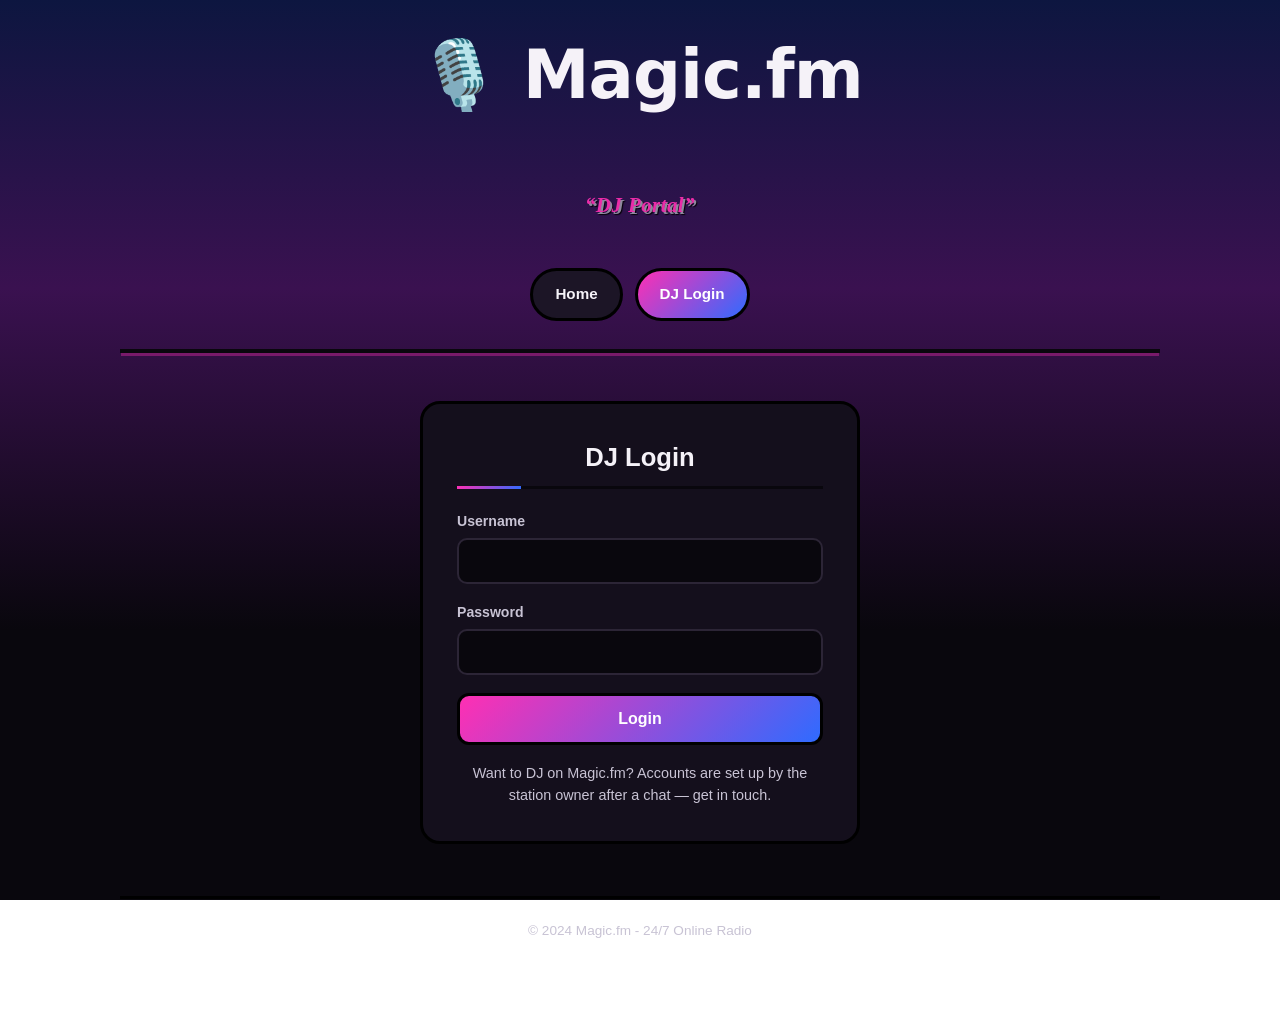
<file: uploads/dj-login.html>
<!DOCTYPE html>
<html lang="en">
<head>
    <meta charset="UTF-8">
    <meta name="viewport" content="width=device-width, initial-scale=1.0">
    <title>DJ Login - Magic.fm</title>
    <link rel="stylesheet" href="/static/css/style.css">
</head>
<body>
    <div class="container">
        <header class="header">
            <div class="header-content">
                <h1 class="logo">🎙️ Magic.fm</h1>
                <p class="tagline">DJ Portal</p>
            </div>
            <nav class="nav">
                <a href="/" class="nav-link">Home</a>
                <a href="/dj-login.html" class="nav-link active">DJ Login</a>
            </nav>
        </header>

        <div class="auth-container">
            <div class="auth-card">
                <h2>DJ Login</h2>

                <div id="error-message" class="error-message"></div>
                <div id="success-message" class="success-message"></div>

                <form id="login-form">
                    <div class="form-group">
                        <label for="username">Username</label>
                        <input type="text" id="username" name="username" required minlength="3">
                    </div>

                    <div class="form-group">
                        <label for="password">Password</label>
                        <input type="password" id="password" name="password" required minlength="8">
                    </div>

                    <button type="submit" class="form-btn">Login</button>
                </form>

                <!--
                    Self-registration is disabled. Accounts are created by the
                    station owner after an interview. The form below is left in
                    place but hidden; the server rejects registration attempts
                    regardless of what the page shows.
                -->
                <div class="auth-link">
                    Want to DJ on Magic.fm? Accounts are set up by the station owner
                    after a chat — get in touch.
                </div>

                <hr style="border: none; border-top: 1px solid var(--border-color); margin: 30px 0; display: none;">

                <form id="register-form" style="display: none;">
                    <h3 style="text-align: center; margin-bottom: 20px; color: var(--primary-color);">Create DJ Account</h3>

                    <div class="form-group">
                        <label for="reg-username">Username</label>
                        <input type="text" id="reg-username" name="username" required minlength="3" maxlength="32"
                               pattern="[a-zA-Z0-9_]+" title="Alphanumeric and underscore only">
                    </div>

                    <div class="form-group">
                        <label for="reg-email">Email</label>
                        <input type="email" id="reg-email" name="email" required>
                    </div>

                    <div class="form-group">
                        <label for="reg-password">Password</label>
                        <input type="password" id="reg-password" name="password" required minlength="8"
                               title="Min 8 chars, 1 uppercase, 1 digit">
                        <small style="color: var(--text-secondary);">Min 8 chars, 1 uppercase letter, 1 digit</small>
                    </div>

                    <div class="form-group">
                        <label for="reg-displayname">Display Name (Optional)</label>
                        <input type="text" id="reg-displayname" name="display_name" maxlength="100">
                    </div>

                    <button type="submit" class="form-btn">Create Account</button>
                </form>

                <div class="auth-link" id="back-to-login" style="display: none;">
                    <a href="#login" onclick="showLoginForm()">Back to login</a>
                </div>
            </div>
        </div>

        <footer class="footer">
            <p>&copy; 2024 Magic.fm - 24/7 Online Radio</p>
        </footer>
    </div>

    <script>
        const LOGIN_FORM = document.getElementById('login-form');
        const REGISTER_FORM = document.getElementById('register-form');
        const ERROR_MSG = document.getElementById('error-message');
        const SUCCESS_MSG = document.getElementById('success-message');
        const BACK_LOGIN = document.getElementById('back-to-login');

        /**
         * Show login form
         */
        function showLoginForm() {
            LOGIN_FORM.style.display = 'block';
            REGISTER_FORM.style.display = 'none';
            BACK_LOGIN.style.display = 'none';
            clearMessages();
        }

        /**
         * Show register form
         */
        function showRegisterForm() {
            LOGIN_FORM.style.display = 'none';
            REGISTER_FORM.style.display = 'block';
            BACK_LOGIN.style.display = 'block';
            clearMessages();
        }

        /**
         * Clear error/success messages
         */
        function clearMessages() {
            ERROR_MSG.textContent = '';
            ERROR_MSG.classList.remove('show');
            SUCCESS_MSG.textContent = '';
            SUCCESS_MSG.classList.remove('show');
        }

        /**
         * Show error message
         */
        function showError(message) {
            ERROR_MSG.textContent = message;
            ERROR_MSG.classList.add('show');
            SUCCESS_MSG.classList.remove('show');
        }

        /**
         * Show success message
         */
        function showSuccess(message) {
            SUCCESS_MSG.textContent = message;
            SUCCESS_MSG.classList.add('show');
            ERROR_MSG.classList.remove('show');
        }

        /**
         * Escape HTML to prevent XSS
         */
        function escapeHtml(text) {
            const div = document.createElement('div');
            div.textContent = text;
            return div.innerHTML;
        }

        /**
         * Handle DJ login
         */
        LOGIN_FORM.addEventListener('submit', async (e) => {
            e.preventDefault();

            const username = document.getElementById('username').value.trim();
            const password = document.getElementById('password').value;

            if (!username || !password) {
                showError('Username and password required');
                return;
            }

            try {
                const response = await fetch('/api/auth/login', {
                    method: 'POST',
                    headers: {
                        'Content-Type': 'application/json'
                    },
                    body: JSON.stringify({
                        username: username,
                        password: password
                    })
                });

                const data = await response.json();

                if (response.ok) {
                    // Store token in localStorage
                    localStorage.setItem('auth_token', data.access_token);
                    localStorage.setItem('dj_username', data.username);

                    showSuccess('Login successful! Redirecting to dashboard...');

                    setTimeout(() => {
                        window.location.href = '/dj-dashboard.html';
                    }, 1500);
                } else {
                    showError(data.detail || 'Login failed. Check credentials.');
                }
            } catch (error) {
                console.error('Login error:', error);
                showError('Login failed. Please try again.');
            }
        });

        /**
         * Handle DJ registration
         */
        REGISTER_FORM.addEventListener('submit', async (e) => {
            e.preventDefault();

            const username = document.getElementById('reg-username').value.trim();
            const email = document.getElementById('reg-email').value.trim();
            const password = document.getElementById('reg-password').value;
            const displayName = document.getElementById('reg-displayname').value.trim();

            // Validate password
            if (!/[A-Z]/.test(password)) {
                showError('Password must contain at least one uppercase letter');
                return;
            }
            if (!/\d/.test(password)) {
                showError('Password must contain at least one digit');
                return;
            }

            try {
                const response = await fetch('/api/auth/register', {
                    method: 'POST',
                    headers: {
                        'Content-Type': 'application/json'
                    },
                    body: JSON.stringify({
                        username: username,
                        email: email,
                        password: password,
                        display_name: displayName || null
                    })
                });

                const data = await response.json();

                if (response.ok) {
                    localStorage.setItem('auth_token', data.access_token);
                    localStorage.setItem('dj_username', data.username);

                    showSuccess('Account created! Redirecting to dashboard...');

                    setTimeout(() => {
                        window.location.href = '/dj-dashboard.html';
                    }, 1500);
                } else {
                    showError(data.detail || 'Registration failed.');
                }
            } catch (error) {
                console.error('Registration error:', error);
                showError('Registration failed. Please try again.');
            }
        });

        // On load, check if already logged in
        window.addEventListener('load', () => {
            const token = localStorage.getItem('auth_token');
            if (token) {
                window.location.href = '/dj-dashboard.html';
            }
        });
    </script>
</body>
</html>
</file>
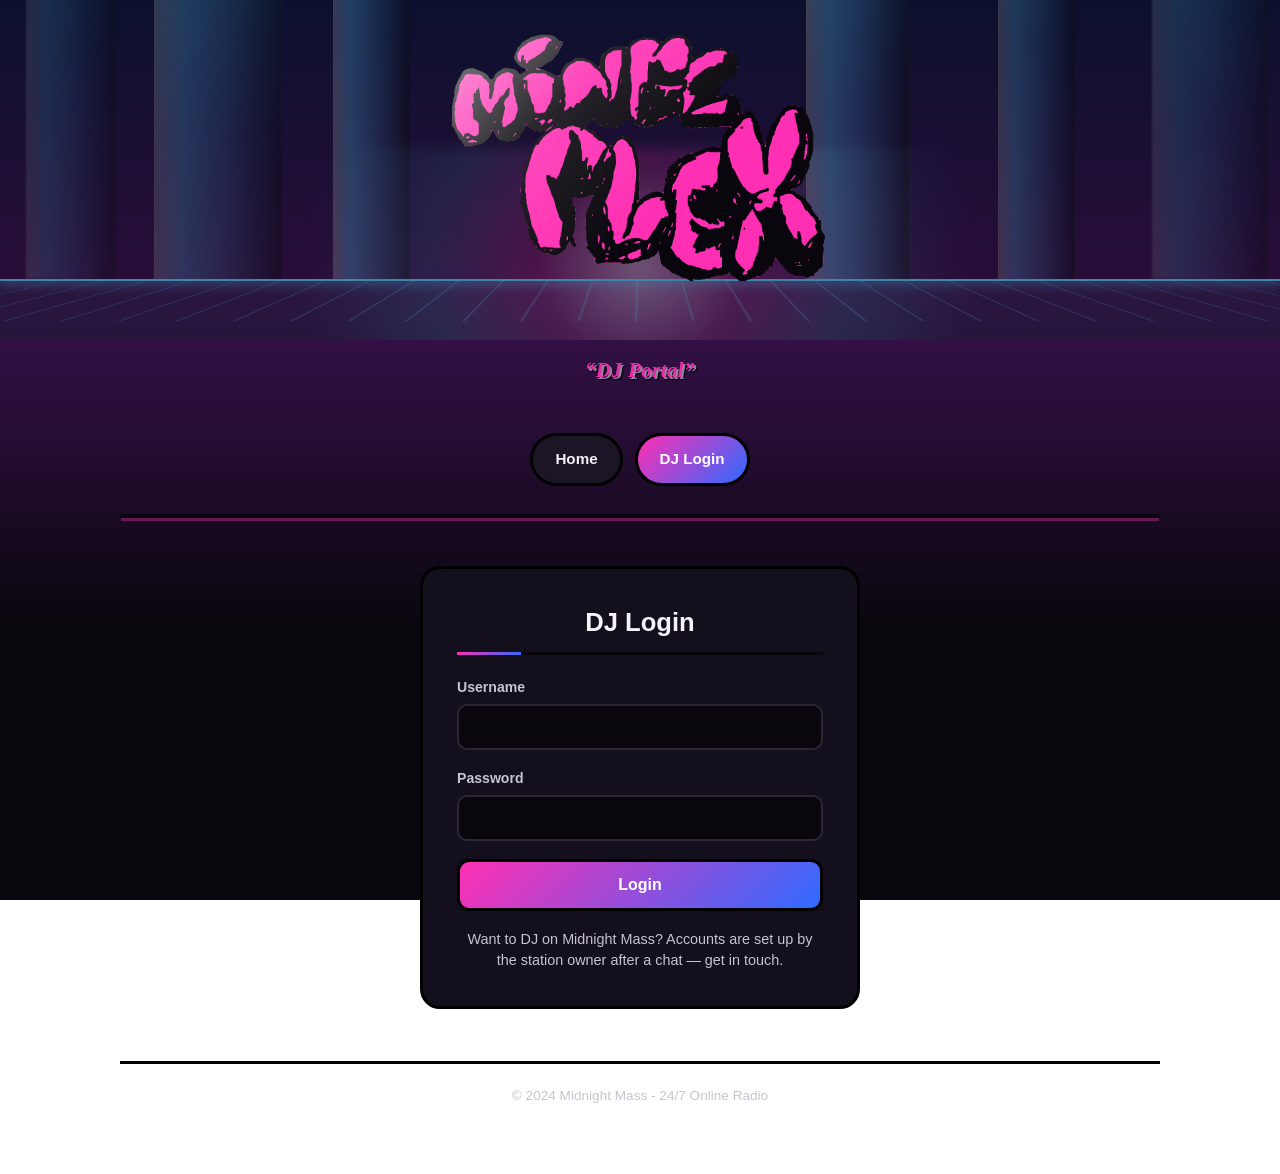
<file: uploads/dj-nowplaying.html>
<!DOCTYPE html>
<html lang="en">
<head>
    <meta charset="UTF-8">
    <meta name="viewport" content="width=device-width, initial-scale=1.0">
    <!-- Unlinked from public navigation, and additionally excluded from indexing. -->
    <meta name="robots" content="noindex, nofollow">
    <title>Manual Track Entry - Magic.fm</title>
    <link rel="stylesheet" href="/static/css/style.css">
</head>
<body>
    <!--
        MANUAL NOW-PLAYING FALLBACK

        For DJs whose software cannot write a now-playing file or post to the API.

        This page is not linked from anywhere in the public site. Note that being
        unlinked is convenience, not security - anyone who guesses the URL can load
        the page. The actual protection is that every action requires a valid DJ
        session, and the API rejects unauthenticated requests. Do not treat the
        obscure URL as a security control.
    -->
    <div class="container">
        <header class="header">
            <div class="header-content">
                <h1 class="logo">🎙️ Magic.fm</h1>
                <p class="tagline">Manual Track Entry</p>
            </div>
            <nav class="nav">
                <a href="/dj-dashboard.html" class="nav-link">Dashboard</a>
                <button id="logout-btn" class="nav-link"
                        style="background: transparent; border: none; cursor: pointer;">Logout</button>
            </nav>
        </header>

        <div class="auth-container">
            <div class="auth-card">
                <h2>Manual Track Entry</h2>

                <p style="color: var(--text-secondary); margin-bottom: 24px; font-size: 0.95rem;">
                    Use this only if your software cannot report tracks automatically.
                    What you type here appears on the homepage ticker immediately.
                </p>

                <div id="error-message" class="error-message"></div>
                <div id="success-message" class="success-message"></div>

                <form id="manual-form">
                    <div class="form-group">
                        <label for="track">Track Title</label>
                        <input type="text" id="track" maxlength="200" required autocomplete="off">
                    </div>

                    <div class="form-group">
                        <label for="artist">Artist</label>
                        <input type="text" id="artist" maxlength="200" autocomplete="off">
                    </div>

                    <button type="submit" class="form-btn">Update Ticker</button>
                </form>

                <button id="clear-btn" class="form-btn"
                        style="background: transparent; border: 1px solid var(--border-color); margin-top: 12px;">
                    Clear Ticker (end of set)
                </button>

                <hr style="border: none; border-top: 1px solid var(--border-color); margin: 30px 0;">

                <div style="background-color: rgba(124, 58, 237, 0.1); padding: 16px; border-radius: 8px;">
                    <p style="font-size: 0.9rem; margin-bottom: 8px;"><strong>Currently showing:</strong></p>
                    <p id="current-display" style="color: var(--text-secondary); font-size: 0.95rem;">
                        Loading...
                    </p>
                </div>
            </div>
        </div>

        <footer class="footer">
            <p>&copy; 2024 Magic.fm</p>
        </footer>
    </div>

    <script>
        const authToken = localStorage.getItem('auth_token');

        const form = document.getElementById('manual-form');
        const errEl = document.getElementById('error-message');
        const okEl = document.getElementById('success-message');
        const currentEl = document.getElementById('current-display');

        // Require a session. The server enforces this too - this redirect is a
        // usability nicety, not the security boundary.
        if (!authToken) {
            window.location.href = '/dj-login.html';
        }

        function showError(msg) {
            errEl.textContent = msg;
            errEl.classList.add('show');
            okEl.classList.remove('show');
        }

        function showSuccess(msg) {
            okEl.textContent = msg;
            okEl.classList.add('show');
            errEl.classList.remove('show');
            setTimeout(() => okEl.classList.remove('show'), 3000);
        }

        /**
         * Show what the public ticker currently displays, so the DJ can confirm
         * their update landed.
         */
        async function refreshCurrent() {
            try {
                const res = await fetch('/api/nowplaying', { cache: 'no-store' });
                const data = await res.json();

                if (data.is_live && data.track) {
                    // textContent throughout - never innerHTML for this data.
                    const label = data.artist
                        ? `${data.artist} - ${data.track}`
                        : data.track;
                    currentEl.textContent = `${label}  (DJ: ${data.dj})`;
                } else {
                    currentEl.textContent = 'Nothing currently showing';
                }
            } catch {
                currentEl.textContent = 'Unable to check';
            }
        }

        form.addEventListener('submit', async (e) => {
            e.preventDefault();

            const track = document.getElementById('track').value.trim();
            const artist = document.getElementById('artist').value.trim();

            if (!track) {
                showError('Track title is required');
                return;
            }

            try {
                // Sent as a JSON body, not query params. Query strings end up in
                // nginx access logs, and this request carries an auth header.
                const res = await fetch('/api/dj/nowplaying/manual', {
                    method: 'POST',
                    headers: {
                        'Authorization': `Bearer ${authToken}`,
                        'Content-Type': 'application/json'
                    },
                    body: JSON.stringify({ track, artist })
                });

                if (res.status === 401) {
                    localStorage.removeItem('auth_token');
                    window.location.href = '/dj-login.html';
                    return;
                }

                if (!res.ok) {
                    const data = await res.json().catch(() => ({}));
                    showError(data.detail || 'Update failed');
                    return;
                }

                showSuccess('Ticker updated');
                refreshCurrent();
            } catch {
                showError('Update failed. Check your connection.');
            }
        });

        document.getElementById('clear-btn').addEventListener('click', async () => {
            try {
                const res = await fetch('/api/dj/nowplaying', {
                    method: 'DELETE',
                    headers: { 'Authorization': `Bearer ${authToken}` }
                });

                if (res.ok) {
                    showSuccess('Ticker cleared');
                    form.reset();
                    refreshCurrent();
                } else {
                    showError('Could not clear ticker');
                }
            } catch {
                showError('Could not clear ticker');
            }
        });

        document.getElementById('logout-btn').addEventListener('click', () => {
            localStorage.removeItem('auth_token');
            localStorage.removeItem('dj_username');
            window.location.href = '/';
        });

        refreshCurrent();
        setInterval(refreshCurrent, 15000);
    </script>
</body>
</html>
</file>
<file: static/css/style.css>
/* ==========================================================================
   Magic.fm — pink/blue vaporwave redesign
   Plain CSS, no build step, no webfonts. Keeps every ID/class from the
   original markup; only visuals changed. See REDESIGN-CONTRACT.md.
   ========================================================================== */

:root {
  --black: #09070d;
  --panel: #140f1c;
  --panel-2: #1c1526;
  --white: #f5f2f8;
  --grey: #9a94a8;
  --grey-light: #c8c3d4;

  --pink: #ff2fb3;
  --pink-2: #ff7fd6;
  --blue: #2f6bff;
  --blue-2: #5ec8ff;

  --gradient: linear-gradient(135deg, var(--pink), var(--blue));
  --gradient-soft: linear-gradient(135deg, rgba(255, 47, 179, 0.16), rgba(47, 107, 255, 0.16));

  /* names referenced directly by the page markup - do not rename */
  --primary-color: var(--pink);
  --secondary-color: var(--blue-2);
  --success-color: #4fd3ff;
  --danger-color: #ff3f6e;
  --text-primary: var(--white);
  --text-secondary: var(--grey-light);
  --border-color: #2c2536;
}

* { box-sizing: border-box; }

html, body {
  margin: 0;
  padding: 0;
  background: linear-gradient(180deg, #0d1640 0%, #3a1150 32%, var(--black) 70%);
  background-attachment: fixed;
  color: var(--text-primary);
  font-family: -apple-system, "Segoe UI", Roboto, Helvetica, Arial, sans-serif;
  line-height: 1.5;
}

a { color: var(--blue-2); text-decoration: none; }
a:hover { color: var(--pink-2); }

h1, h2, h3, h4 { margin: 0 0 8px; font-weight: 800; }

h2 {
  font-size: 1.6rem;
  color: var(--white);
  border-bottom: 3px solid var(--black);
  padding-bottom: 10px;
  margin-bottom: 20px;
  position: relative;
}
h2::after {
  content: "";
  position: absolute;
  left: 0; bottom: -3px;
  width: 64px; height: 3px;
  background: var(--gradient);
}

h3 { font-size: 1.15rem; color: var(--white); }
h4 { font-size: 1rem; color: var(--white); }

p { margin: 0 0 8px; }

.container {
  max-width: 1080px;
  margin: 0 auto;
  padding: 0 20px 60px;
}

/* ---------------------------------------------------------------------- */
/* Header / brand                                                          */
/* ---------------------------------------------------------------------- */

.header {
  padding: 40px 0 28px;
  text-align: center;
  border-bottom: 4px solid var(--black);
  box-shadow: 0 4px 0 -1px rgba(255, 47, 179, 0.35);
  margin-bottom: 28px;
  position: relative;
}

.container {
  position: relative;
  z-index: 2;
}

.vw-scene {
  position: fixed;
  top: 0; left: 0;
  width: 100vw;
  height: 340px;
  z-index: 0;
  pointer-events: none;
  overflow: hidden;
}

.vw-scrim {
  position: fixed;
  top: 0; left: 0;
  width: 100vw;
  height: 340px;
  z-index: 1;
  pointer-events: none;
  background: rgba(9, 7, 13, 0.35);
}

.vw-sky {
  position: absolute;
  top: 0; left: 0; right: 0;
  height: 82%;
  overflow: hidden;
}

.vw-prism {
  position: absolute;
  bottom: 0;
  width: 9%;
  height: 220%;
  background:
    linear-gradient(90deg, rgba(255, 255, 255, 0.28) 0%, rgba(94, 200, 255, 0.42) 22%, rgba(94, 200, 255, 0.22) 55%, rgba(9, 7, 13, 0.5) 100%),
    linear-gradient(180deg, rgba(94, 200, 255, 0.4), rgba(47, 107, 255, 0.08) 70%, rgba(94, 200, 255, 0.02) 100%);
  border-left: 1px solid rgba(255, 255, 255, 0.35);
  border-right: 1px solid rgba(0, 0, 0, 0.7);
}
.vw-prism:nth-child(1) { left: 2%; height: 260%; width: 7%; opacity: 0.55; filter: blur(1px); }
.vw-prism:nth-child(2) { left: 12%; height: 180%; width: 10%; opacity: 0.75; }
.vw-prism:nth-child(3) { left: 26%; height: 300%; width: 6%; opacity: 0.9; }
.vw-prism:nth-child(4) { left: 63%; height: 210%; width: 8%; opacity: 0.9; }
.vw-prism:nth-child(5) { left: 78%; height: 280%; width: 6%; opacity: 0.75; }
.vw-prism:nth-child(6) { left: 90%; height: 190%; width: 9%; opacity: 0.55; filter: blur(1px); }

.vw-fog {
  position: absolute;
  left: 50%; top: 68%;
  width: 70%; height: 70%;
  transform: translate(-50%, -35%);
  background: radial-gradient(circle, rgba(255, 210, 250, 0.55) 0%, rgba(255, 47, 179, 0.28) 22%, rgba(94, 200, 255, 0.16) 45%, rgba(94, 200, 255, 0) 72%);
  filter: blur(6px);
  mix-blend-mode: screen;
  animation: fogPulse 6s ease-in-out infinite;
}
@keyframes fogPulse {
  0%, 100% { opacity: 0.75; }
  50% { opacity: 1; }
}

.vw-grid {
  position: absolute;
  top: 82%; left: 0; right: 0; bottom: 0;
  background-color: rgba(94, 200, 255, 0.08);
  overflow: hidden;
}
.vw-grid::before {
  content: "";
  position: absolute;
  top: 0; left: -50%; right: -50%; bottom: 0;
  background-image: repeating-linear-gradient(90deg, rgba(94, 200, 255, 0.55) 0 2px, transparent 2px 44px);
  transform: perspective(220px) rotateX(58deg);
  transform-origin: top;
  opacity: 0.5;
}
.vw-grid::after {
  content: "";
  position: absolute;
  top: 0; left: 0; right: 0;
  height: 2px;
  background: var(--blue-2);
  box-shadow: 0 0 12px 2px rgba(94, 200, 255, 0.7);
}

.header-content { margin-bottom: 22px; margin-top: -10px; }

.logo {
  margin: 0;
  font-family: "Arial Black", "Segoe UI Black", system-ui, sans-serif;
  font-weight: 900;
  font-size: clamp(2.6rem, 8vw, 4.2rem);
  letter-spacing: -1px;
  line-height: 1.35;
  padding-bottom: 0.3em;
  display: inline-flex;
  align-items: baseline;
  gap: 6px;
}

.logo-magic,
.logo-fm {
  background: var(--gradient);
  -webkit-background-clip: text;
  background-clip: text;
  color: transparent;
  filter: drop-shadow(1px 0 0 #000) drop-shadow(-1px 0 0 #000)
    drop-shadow(0 1px 0 #000) drop-shadow(0 -1px 0 #000);
}

.logo-fm { font-size: 1.15em; }

.logo-graffiti {
  display: flex;
  justify-content: center;
  margin: 0 0 6px;
}
.logo-graffiti svg {
  width: min(680px, 92%);
  height: auto;
  overflow: visible;
}
.tag-block {
  font-family: "Arial Black", "Helvetica Neue", Helvetica, Arial, sans-serif;
  font-weight: 900;
  font-size: 118px;
  letter-spacing: -2px;
}
.tag-fm { font-size: 96px; }
.tag-star { fill: #f5f2f8; }
.tag-star-2 { fill: #5ec8ff; }

.logo-img {
  display: block;
  margin: 0 auto;
  width: min(460px, 80%);
  height: auto;
  max-height: 320px;
}
.tag-block-mm {
  font-family: "Arial Black", "Helvetica Neue", Helvetica, Arial, sans-serif;
  font-weight: 900;
  letter-spacing: -2px;
}
.tag-bubble {
  font-family: "Arial Rounded MT Bold", "Arial Black", "Helvetica Neue", Helvetica, Arial, sans-serif;
  font-weight: 900;
}
.tag-live {
  font-family: Georgia, "Times New Roman", Times, serif;
  font-style: italic;
  font-weight: 700;
  letter-spacing: 2px;
}

.tagline {
  color: var(--pink);
  font-family: "Brush Script MT", cursive;
  font-style: italic;
  font-size: 1.3rem;
  font-weight: 700;
  letter-spacing: 0.5px;
  margin: 48px 0;
  opacity: 0.9;
  text-shadow: 2px 2px 0 var(--grey), 3px 3px 1px #000;
}
.tagline::before { content: "\201C"; }
.tagline::after { content: "\201D"; }

.genre-strip {
  display: flex;
  flex-wrap: wrap;
  justify-content: center;
  gap: 8px;
  margin: 16px auto 0;
  max-width: 640px;
  transform: translateX(0);
}

.genre-chip {
  font-size: 0.78rem;
  font-weight: 700;
  text-transform: uppercase;
  letter-spacing: 0.5px;
  white-space: nowrap;
  color: var(--grey);
}
.genre-chip:not(:last-child)::after { content: "\00b7"; margin-left: 8px; color: var(--grey); }

.nav {
  display: flex;
  flex-wrap: wrap;
  justify-content: center;
  gap: 12px;
  margin-top: 24px;
}

.nav-link {
  display: inline-block;
  padding: 12px 22px;
  border-radius: 999px;
  border: 3px solid #000;
  background: var(--panel-2);
  color: var(--white);
  font-weight: 700;
  font-size: 0.95rem;
  transition: transform 0.12s ease, background 0.12s ease;
}
.nav-link:hover { color: var(--white); transform: translateY(-2px); background: #241a30; }
.nav-link.active {
  background: var(--gradient);
  color: #fff;
}

.nav-cta {
  background: var(--gradient);
  color: #fff;
  box-shadow: 0 0 0 3px var(--black), 0 4px 0 0 #000;
}
.nav-cta:hover { color: #fff; filter: brightness(1.08); }

.graffiti-callout {
  text-align: center;
  margin: 30px 0 24px;
  font-family: "Arial Black", "Segoe UI Black", system-ui, sans-serif;
  font-weight: 900;
  font-size: clamp(1.25rem, 4vw, 1.9rem);
  letter-spacing: 1px;
  color: #fff;
  -webkit-text-stroke: 2.5px #000;
  text-shadow: 2px 2px 0 var(--pink), 4px 4px 0 #000;
}
.graffiti-callout-cta {
  display: block;
  margin-top: 10px;
  font-size: clamp(0.95rem, 2.6vw, 1.25rem);
  color: var(--blue-2);
  text-shadow: 2px 2px 0 #000;
}

.discord-embed-slot {
  min-height: 120px;
  margin: 0 0 24px;
  border: 3px solid #000;
  border-radius: 20px;
  background: var(--panel);
}
.discord-embed-slot:empty::after {
  content: "";
  display: block;
  min-height: 120px;
}

/* ---------------------------------------------------------------------- */
/* Now playing ticker                                                       */
/* ---------------------------------------------------------------------- */

.nowplaying-ticker {
  background: var(--panel);
  border: 3px solid #000;
  border-radius: 20px;
  padding: 22px 26px;
  margin-bottom: 24px;
  position: relative;
  background-image: var(--gradient-soft);
}

.np-label {
  display: inline-block;
  font-size: 0.72rem;
  font-weight: 800;
  text-transform: uppercase;
  letter-spacing: 1px;
  color: #fff;
  background: var(--gradient);
  border: 2px solid #000;
  border-radius: 999px;
  padding: 4px 14px;
  margin-bottom: 12px;
}

.np-idle {
  color: #f4ff2b;
  font-style: normal;
  font-weight: 700;
  font-family: "Courier New", ui-monospace, monospace;
  font-size: clamp(1.4rem, 4.5vw, 2.4rem);
  letter-spacing: 4px;
  text-transform: uppercase;
  padding: 16px 0;
  text-align: center;
  background-image:
    repeating-linear-gradient(0deg, rgba(0,0,0,0.35) 0px, rgba(0,0,0,0.35) 1px, transparent 1px, transparent 3px),
    repeating-linear-gradient(90deg, rgba(0,0,0,0.25) 0px, rgba(0,0,0,0.25) 1px, transparent 1px, transparent 3px);
  -webkit-background-clip: text;
  background-clip: text;
  text-shadow:
    1px 0 0 #000, -1px 0 0 #000, 0 1px 0 #000, 0 -1px 0 #000,
    0 0 6px rgba(244,255,43,0.65), 0 0 14px rgba(244,255,43,0.35);
}

.np-content { display: flex; align-items: center; gap: 18px; }

.np-art {
  width: 86px; height: 86px;
  border-radius: 14px;
  border: 3px solid #000;
  object-fit: cover;
  flex-shrink: 0;
}

.np-track { font-size: 1.4rem; font-weight: 800; color: var(--white); }
.np-artist { color: var(--pink-2); font-weight: 600; margin-top: 2px; }
.np-dj-line { color: var(--text-secondary); font-size: 0.9rem; margin-top: 6px; }
.np-dj { color: var(--blue-2); font-weight: 700; }

.np-flash { animation: npFlash 900ms ease-out; }
@keyframes npFlash {
  0% { box-shadow: 0 0 0 3px var(--pink-2) inset; }
  100% { box-shadow: 0 0 0 0 transparent inset; }
}

/* ---------------------------------------------------------------------- */
/* Player                                                                   */
/* ---------------------------------------------------------------------- */

.player-section { margin-bottom: 24px; }

.player-container {
  background: var(--panel);
  border: 3px solid #000;
  border-radius: 20px;
  padding: 24px;
  text-align: center;
}

.player-status { margin-bottom: 14px; }

.status-indicator {
  display: inline-flex;
  align-items: center;
  gap: 8px;
  font-weight: 700;
  padding: 6px 16px;
  border-radius: 999px;
  border: 2px solid #000;
  font-size: 0.85rem;
}
.status-indicator.offline { background: var(--panel-2); color: var(--danger-color); }
.status-indicator.online {
  background: rgba(63, 214, 106, 0.15);
  color: #3fd66a;
}
.status-indicator.online::before {
  content: "";
  width: 8px; height: 8px;
  border-radius: 50%;
  background: #3fd66a;
  animation: livePulse 1.6s ease-in-out infinite;
}
@keyframes livePulse {
  0%, 100% { opacity: 1; }
  50% { opacity: 0.3; }
}

#video-player {
  background: #000;
  border-radius: 12px;
  border: 3px solid #000;
  margin: 0 auto;
  display: block;
}

.player-controls {
  display: flex;
  align-items: center;
  justify-content: center;
  gap: 14px;
  flex-wrap: wrap;
  margin-top: 18px;
}

.control-btn {
  padding: 10px 20px;
  border-radius: 999px;
  border: 3px solid #000;
  background: var(--gradient);
  color: #fff;
  font-weight: 700;
  cursor: pointer;
  font-size: 0.95rem;
  transition: transform 0.12s ease, filter 0.12s ease;
}
.control-btn:hover { transform: translateY(-1px); filter: brightness(1.08); }
.control-btn:active { transform: translateY(0); }

.volume-slider {
  width: 140px;
  accent-color: var(--pink);
}

.player-info { margin-top: 16px; color: var(--text-secondary); }
#now-playing { color: var(--white); font-weight: 600; }

/* ---------------------------------------------------------------------- */
/* Current / next show cards                                               */
/* ---------------------------------------------------------------------- */

.current-next {
  display: grid;
  grid-template-columns: 1fr 1fr;
  gap: 18px;
  margin-bottom: 24px;
}

.show-card {
  background: var(--panel);
  border: 3px solid #000;
  border-radius: 18px;
  padding: 20px;
}
.show-card.current-show { border-color: var(--pink); }
.show-card.next-show { border-color: var(--blue); }

.show-time { color: var(--blue-2); font-size: 0.85rem; font-weight: 700; margin-top: 4px; }

.show-card h3 {
  display: inline-block;
  font-size: clamp(1.5rem, 4vw, 2.1rem);
  font-weight: 900;
  letter-spacing: 0.5px;
  padding: 6px 20px;
  margin: 0 0 10px;
  border-radius: 999px;
  background: var(--gradient);
  color: #fff;
  border: 3px solid #000;
  box-shadow: 0 0 0 3px var(--black), 0 4px 0 0 #000;
}
.show-desc { color: var(--text-secondary); margin-top: 8px; }

/* ---------------------------------------------------------------------- */
/* Schedule / generic card grids                                           */
/* ---------------------------------------------------------------------- */

.schedule-section {
  background: var(--panel);
  border: 3px solid #000;
  border-radius: 20px;
  padding: 26px;
  margin-bottom: 24px;
}
.schedule-section h2 {
  display: inline-block;
  font-size: clamp(1.5rem, 4vw, 2.1rem);
  font-weight: 900;
  letter-spacing: 0.5px;
  padding: 8px 24px;
  margin: 0 0 16px;
  border-radius: 999px;
  background: var(--gradient);
  color: #fff;
  border: 5px solid var(--pink);
  box-shadow: 0 0 0 3px var(--black), 0 4px 0 0 #000;
}

.schedule-grid {
  display: grid;
  grid-template-columns: repeat(auto-fill, minmax(240px, 1fr));
  gap: 14px;
}

.schedule-item {
  background: var(--panel-2);
  border: 2px solid #000;
  border-radius: 14px;
  padding: 16px;
}

.schedule-item .time { color: var(--text-secondary); font-size: 0.82rem; margin-top: 4px; }

.loading { color: var(--text-secondary); font-style: italic; }

/* ---------------------------------------------------------------------- */
/* Chat                                                                     */
/* ---------------------------------------------------------------------- */

.chat-section { margin-bottom: 24px; }

.chat-container {
  background: var(--panel);
  border: 3px solid #000;
  border-radius: 20px;
  padding: 20px;
}

.chat-messages {
  max-height: 320px;
  overflow-y: auto;
  padding: 6px 4px;
  border-bottom: 2px solid var(--border-color);
  margin-bottom: 14px;
}

.chat-placeholder { color: var(--text-secondary); font-style: italic; }

.discord-info {
  text-align: center;
  color: var(--text-secondary);
}
.discord-info .small { font-size: 0.8rem; }

/* ---------------------------------------------------------------------- */
/* Auth / forms                                                            */
/* ---------------------------------------------------------------------- */

.auth-container { display: flex; justify-content: center; padding: 20px 0; }

.auth-card {
  background: var(--panel);
  border: 3px solid #000;
  border-radius: 20px;
  padding: 34px;
  width: 100%;
  max-width: 440px;
}

.auth-card h2 { text-align: center; margin-bottom: 22px; }

.auth-link {
  text-align: center;
  color: var(--text-secondary);
  margin-top: 18px;
  font-size: 0.9rem;
}

.form-group { margin-bottom: 18px; }
.form-group label {
  display: block;
  margin-bottom: 6px;
  font-weight: 700;
  font-size: 0.88rem;
  color: var(--text-secondary);
}

.form-group input,
.form-group textarea,
.form-group select {
  width: 100%;
  padding: 12px 14px;
  border: 2px solid var(--border-color);
  border-radius: 10px;
  background: var(--black);
  color: var(--text-primary);
  font-size: 1rem;
  font-family: inherit;
}
.form-group input:focus,
.form-group textarea:focus,
.form-group select:focus {
  outline: none;
  border-color: var(--pink);
}
.form-group textarea { min-height: 90px; resize: vertical; }

.form-btn {
  width: 100%;
  padding: 14px;
  border-radius: 12px;
  border: 3px solid #000;
  background: var(--gradient);
  color: #fff;
  font-weight: 800;
  font-size: 1rem;
  cursor: pointer;
  transition: transform 0.12s ease, filter 0.12s ease;
}
.form-btn:hover { transform: translateY(-1px); filter: brightness(1.08); }

/* ---------------------------------------------------------------------- */
/* Messages                                                                 */
/* ---------------------------------------------------------------------- */

.error-message, .success-message { display: none; }
.error-message.show, .success-message.show { display: block; }

.error-message {
  background: rgba(255, 63, 110, 0.12);
  border: 2px solid var(--danger-color);
  color: var(--danger-color);
  padding: 12px 16px;
  border-radius: 10px;
  margin-bottom: 16px;
  font-weight: 600;
}
.success-message {
  background: rgba(79, 211, 255, 0.12);
  border: 2px solid var(--success-color);
  color: var(--success-color);
  padding: 12px 16px;
  border-radius: 10px;
  margin-bottom: 16px;
  font-weight: 600;
}

/* ---------------------------------------------------------------------- */
/* Footer                                                                   */
/* ---------------------------------------------------------------------- */

.footer {
  text-align: center;
  margin-top: 32px;
  padding-top: 22px;
  border-top: 3px solid #000;
  color: var(--text-secondary);
  font-size: 0.85rem;
}
.footer .small { font-size: 0.75rem; opacity: 0.7; }

/* ---------------------------------------------------------------------- */
/* Responsive                                                               */
/* ---------------------------------------------------------------------- */

@media (max-width: 640px) {
  .current-next { grid-template-columns: 1fr; }
  .np-content { flex-direction: column; text-align: center; }
  .nav-link { padding: 10px 16px; font-size: 0.85rem; }
}
</file>
